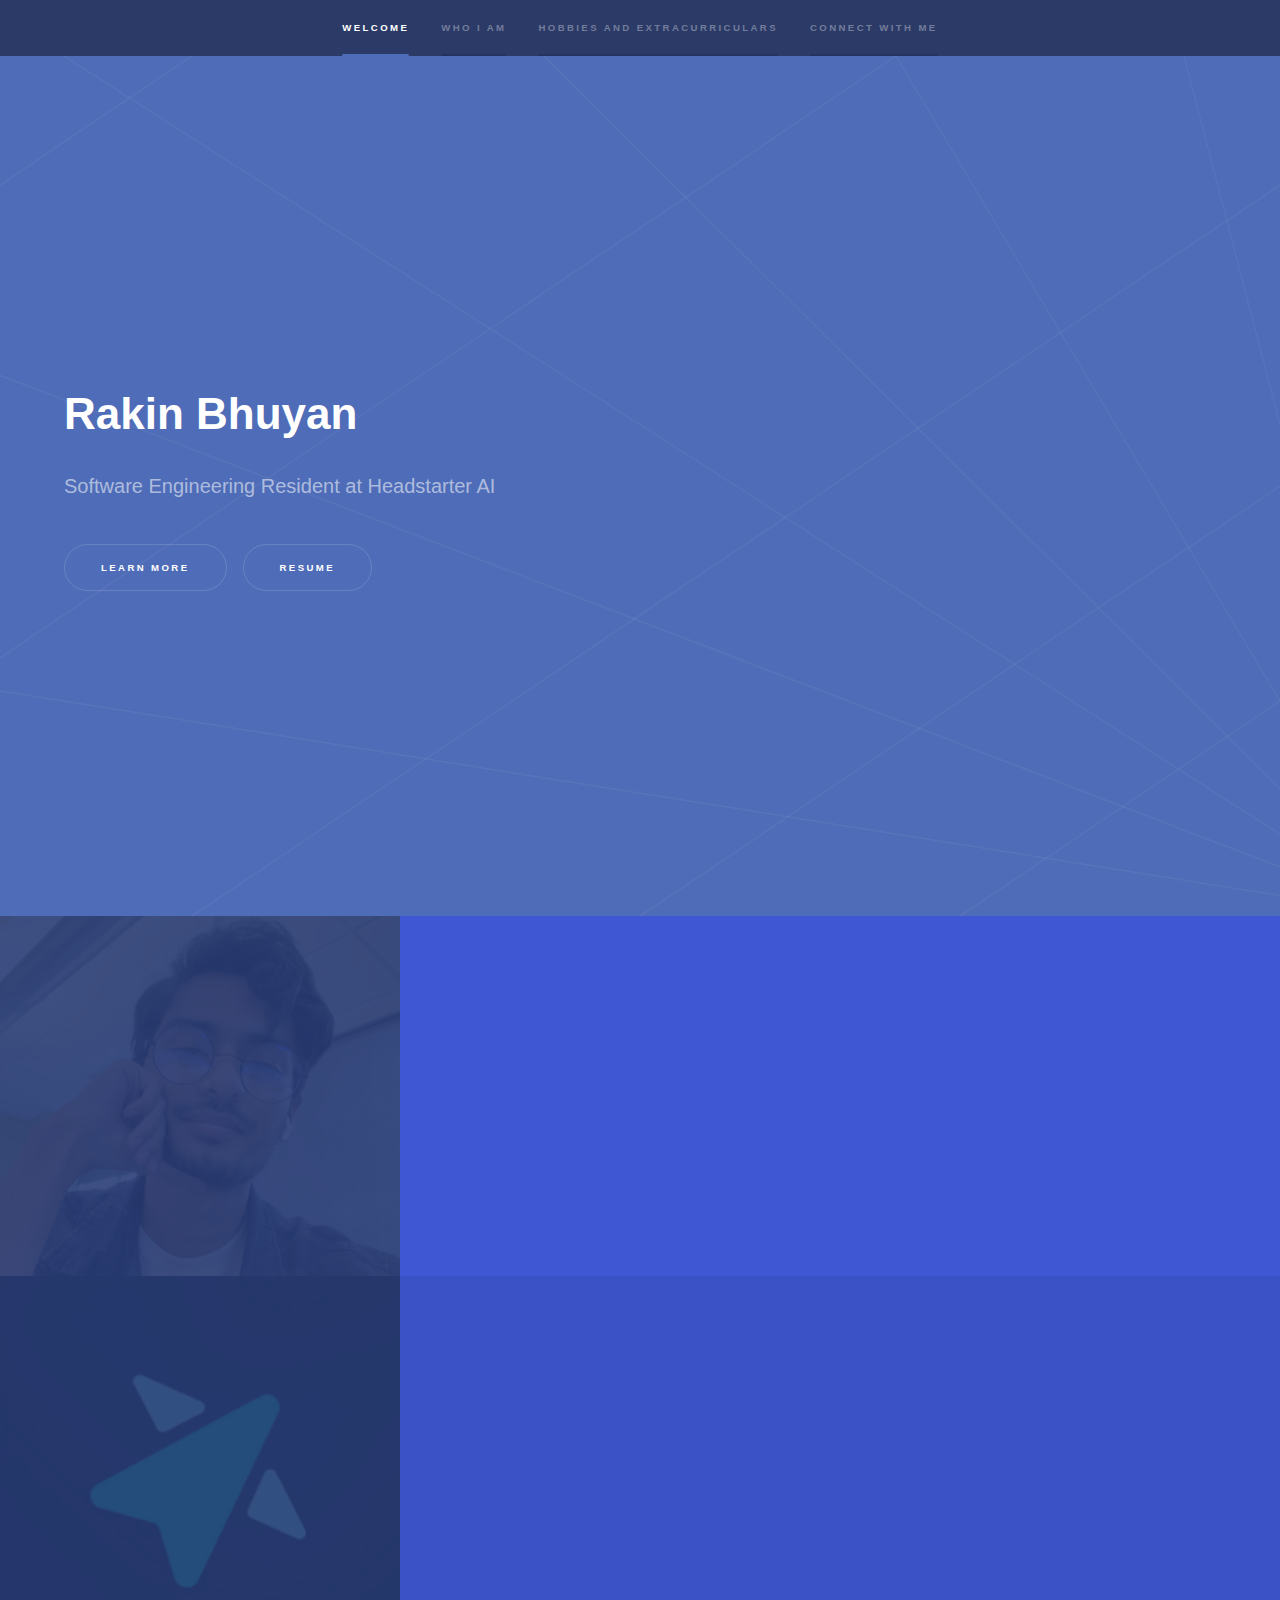
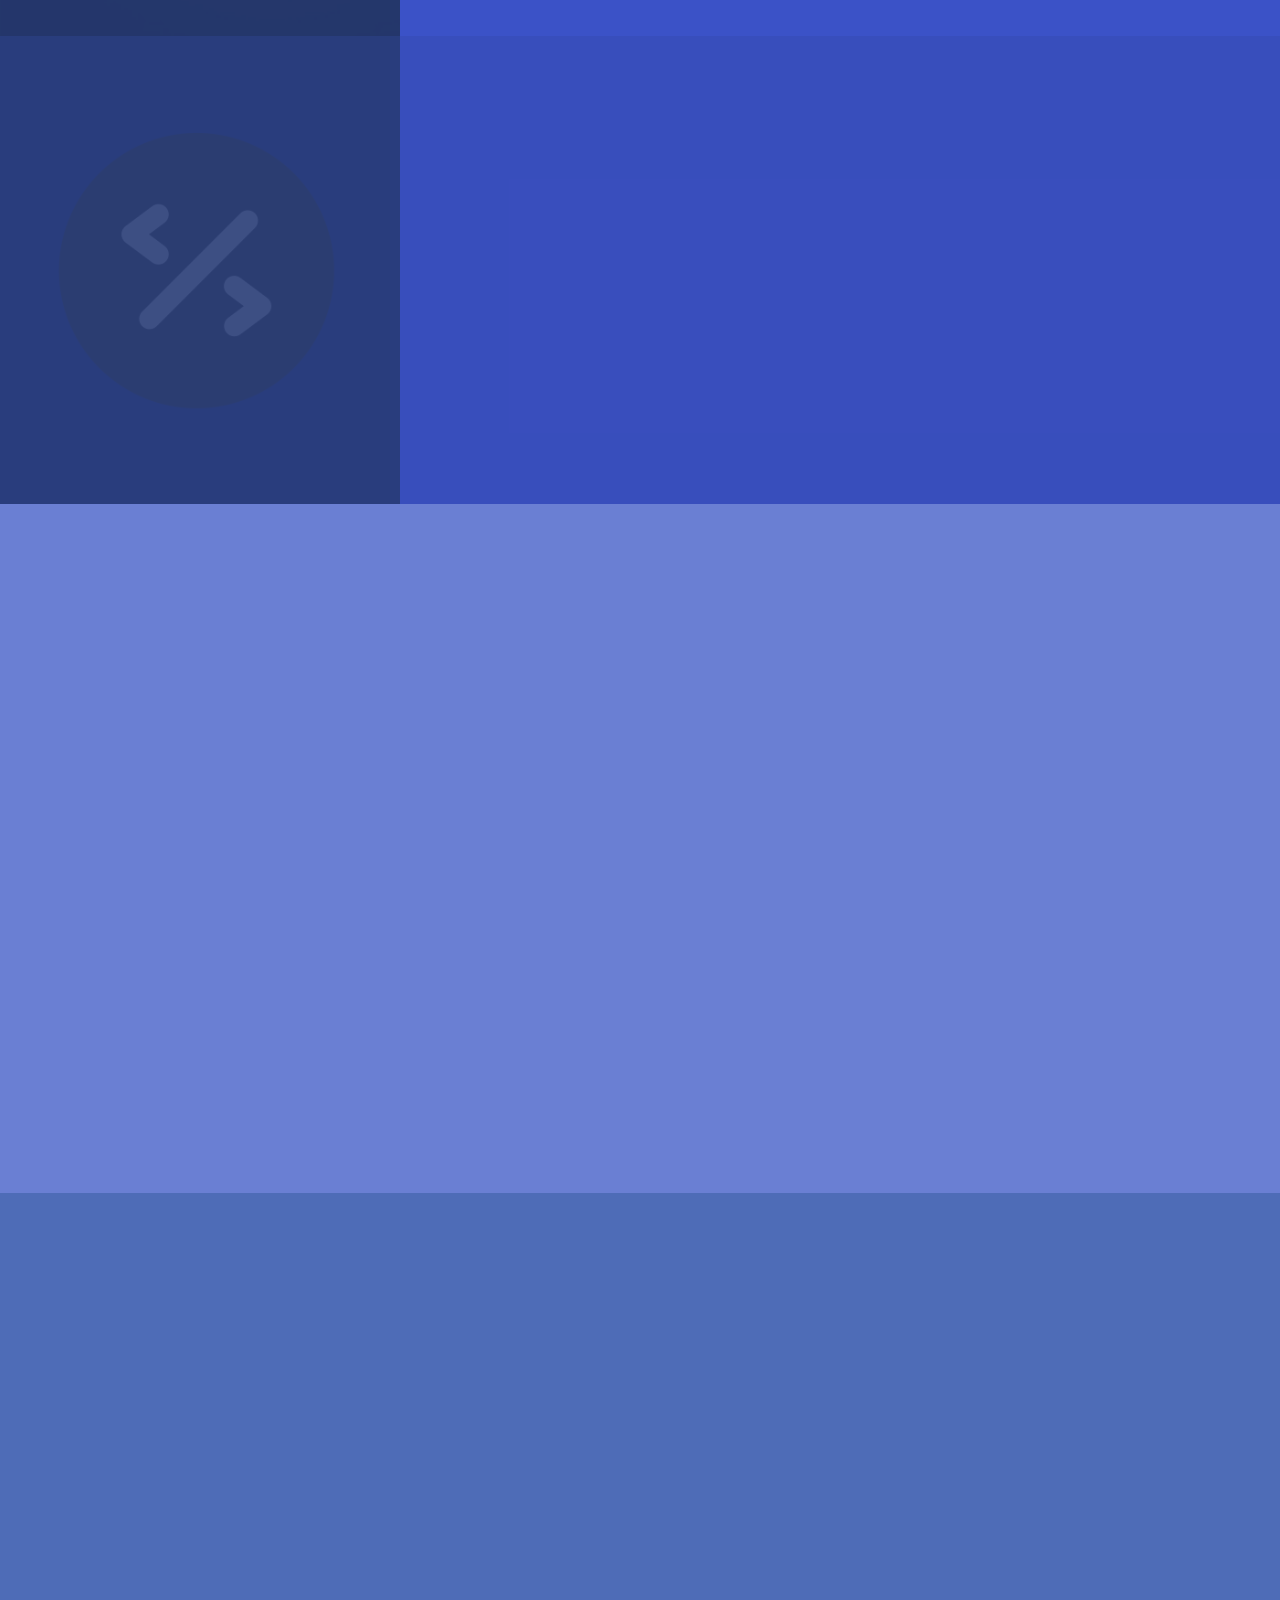
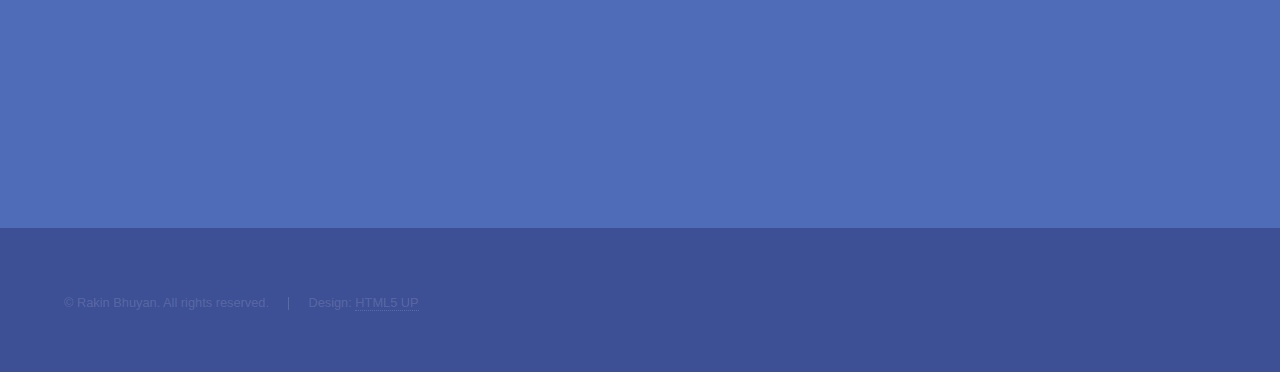
<file: index.html>
<!DOCTYPE HTML>
<html>
	<head>
		<title>Rakin Bhuyan</title>
		<meta charset="utf-8" />
		<meta name="viewport" content="width=device-width, initial-scale=1, user-scalable=no" />
		<link rel="stylesheet" href="assets/css/main.css" />
		<noscript><link rel="stylesheet" href="assets/css/noscript.css" /></noscript>
	</head>
	<body class="is-preload">

		<!-- Sidebar -->
			<section id="sidebar">
				<div class="inner">
					<nav>
						<ul>
							<li><a href="#intro">Welcome</a></li>
							<li><a href="#one">Who I am</a></li>
							<li><a href="#two">Hobbies and Extracurriculars</a></li>
							<li><a href="#three">Connect with me</a></li>
						</ul>
					</nav>
				</div>
			</section>

		<!-- Wrapper -->
			<div id="wrapper">

				<!-- Intro -->
					<section id="intro" class="wrapper style1 fullscreen fade-up">
						<div class="inner">
							<h1>Rakin Bhuyan</h1>
							<p>Software Engineering Resident at Headstarter AI</p>
							<ul class="actions">
								<li><a href="#one" class="button scrolly">Learn more</a></li>
								<li><a href="/assets/resume/Rakin A Bhuyan Resume.pdf" class="button" target="_blank">Resume</a></li>
							</ul>
						</div>
					</section>

				<!-- One -->
					<section id="one" class="wrapper style2 spotlights">
						<section>
							<a href="" class="image"><img src="images/me.jpg" alt="" data-position="center center" /></a>
							<div class="content">
								<div class="inner">
									<h2>Junior at the University of Alabama at Birmingham</h2>
									<p>A proud Blazer at UAB.</p>
									<ul class="actions">
										<li><a href="generic.html" class="button">Learn more</a></li>
									</ul>
								</div>
							</div>
						</section>
						<section>
							<a href="" class="image"><img src="images/headstarter.jpg" alt="" data-position="top center" /></a>
							<div class="content">
								<div class="inner">
									<h2>Software Engineering Resident at Headstarter AI</h2>
									<p>A mentorship where I am able to learn how to build my personal brand and let me build 5 AI based projects. By the end of the program, I will have created up to 14 AI-based full-stack projects that will ultimately aid to my skills and profession.</p>
									<ul class="actions">
										<li><a href="generic.html" class="button">Learn more</a></li>
									</ul>
								</div>
							</div>
						</section>
						<section>
							<a href="" class="image"><img src="images/code_coding_icon_153713.png" alt="" data-position="top center" /></a>
							<div class="content">
								<div class="inner">
									<h2>Tools and Skills</h2>
									<p>Languages: Python, Java, Javascript, R, HTML, CSS, C, C++</p>
									<p>Dev Tools: Github, Git, VSCode, BlueJ, Eclipse, Replit, Figma, Godaddy, Cloudflare, Firebase, Vite, Postman, Material UI, Firestore, Unix, Linux</p>
									<p>API's/Libraries: React.js, Next.js, NodeJS, Tensorflow, Pandas, Pytorch, Pygames, OpenAI, Pinecone</p>
									<ul class="actions">
										<li><a href="generic.html" class="button">Learn more</a></li>
									</ul>
								</div>
							</div>
						</section>
					</section>

				<!-- Two -->
					<section id="two" class="wrapper style3 fade-up">
						<div class="inner">
							<h2>Hobbies and Extracurriculars</h2>
							<div class="features">
								<section>
									<span class="icon solid major fa-code"></span>
									<h3>Association for Computer Machinery (ACM)</h3>
									<p>Joining this organization not only increased my network of people, but also gave rise to many oppurtunities at my university that I couldn't have gotten if I hadn't joined.</p>
								</section>
								<section>
									<span class="icon solid major fa-plane"></span>
									<h3>Around the World</h3>
									<p>I've been around the world. From California, to Kuwait in the Middle East. Travelling around the world is a wonderful experience. I was able to create so many cherrished memories</p>
								</section>
								<section>
									<span class="icon solid major fa-book"></span>
									<h3>Muslim Student Association (MSA)</h3>
									<p>Ever since I joined my university, I joined this club. It gave me a sense of security knowing that there is a community for my people. I was able to easily connect with my fellow muslims.</p>
								</section>
								<section>
									<span class="icon solid major fa-desktop"></span>
									<h3>Tech Enthusiast</h3>
									<p>I try to keep up to date to all tech related things. Whether it be the latest news or the newest gadgets I can learn about and get my hands on.</p>
								</section>
								
							</div>
						</div>
					</section>

				<!-- Three -->
					<section id="three" class="wrapper style1 fade-up">
						<div class="inner">
							<h2>Connect With Me!</h2>
							<p>Feel free to connect with me and shoot me a message. I am always welcome to talk to you. Who knows? We might work together someday.</p>
							<div class="split style1">
								<section>
									<form method="post" action="#">
										<div class="fields">
											<div class="field half">
												<label for="name">Name</label>
												<input type="text" name="name" id="name" />
											</div>
											<div class="field half">
												<label for="email">Email</label>
												<input type="text" name="email" id="email" />
											</div>
											<div class="field">
												<label for="message">Message</label>
												<textarea name="message" id="message" rows="5"></textarea>
											</div>
										</div>
										<ul class="actions">
											<li><a href="" id="sendEmailLink" class="button submit">Send Message</a></li>
										</ul>
									</form>
									<script>
										function sendEmail() {
											var name = document.getElementById('name').value;
											var email = document.getElementById('email').value;
											var message = document.getElementById('message').value;
										
											var mailtoLink = 'mailto:rakinabhuyan2004@gmail.com' +
												'?subject=' + encodeURIComponent('Message from ' + name) +
												'&body=' + encodeURIComponent('Name: ' + name + '\n' +
													'Email: ' + email + '\n\n' +
													'Message:\n' + message);
										
											var sendEmailLink = document.getElementById('sendEmailLink');
											sendEmailLink.setAttribute('href', mailtoLink);
											sendEmailLink.click();
										
											return false; // Prevent form submission
										}
										</script>
								</section>
								<section>
									<ul class="contact">
										<li>
											<h3>Email</h3>
											<a href="mailto:rakinabhuyan2004@gmail.com">rakinabhuyan2004@gmail.com</a>
										</li>
										<li>
											<h3>Phone</h3>
											<span>(315) 830-3946</span>
										</li>
										<li>
											<h3>Social</h3>
											<ul class="icons">
												<li><a href="https://github.com/RakinAB" class="icon brands fa-github"><span class="label">GitHub</span></a></li>
												<li><a href="https://www.instagram.com/rakin_ab/" class="icon brands fa-instagram"><span class="label">Instagram</span></a></li>
												<li><a href="https://www.linkedin.com/in/rakin-bhuyan-3a7b65241" class="icon brands fa-linkedin-in"><span class="label">LinkedIn</span></a></li>
											</ul>
										</li>
									</ul>
								</section>
							</div>
						</div>
					</section>

			</div>

		<!-- Footer -->
			<footer id="footer" class="wrapper style1-alt">
				<div class="inner">
					<ul class="menu">
						<li>&copy; Rakin Bhuyan. All rights reserved.</li><li>Design: <a href="http://html5up.net">HTML5 UP</a></li>
					</ul>
				</div>
			</footer>

		<!-- Scripts -->
			<script src="assets/js/jquery.min.js"></script>
			<script src="assets/js/jquery.scrollex.min.js"></script>
			<script src="assets/js/jquery.scrolly.min.js"></script>
			<script src="assets/js/browser.min.js"></script>
			<script src="assets/js/breakpoints.min.js"></script>
			<script src="assets/js/util.js"></script>
			<script src="assets/js/main.js"></script>

	</body>
</html>
</file>
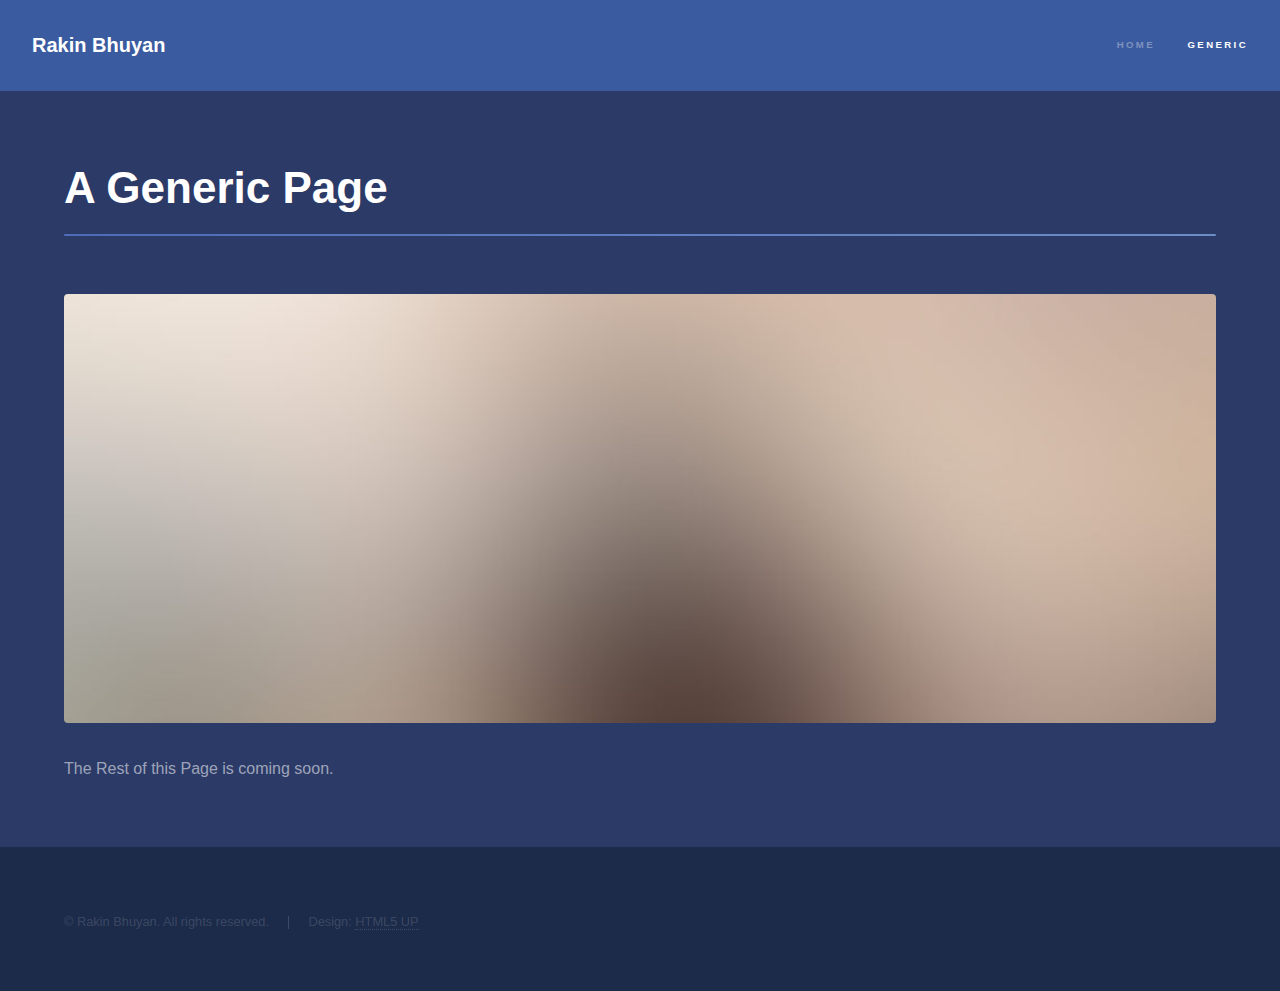
<file: generic.html>
<!DOCTYPE HTML>
<!--
	Hyperspace by HTML5 UP
	html5up.net | @ajlkn
	Free for personal and commercial use under the CCA 3.0 license (html5up.net/license)
-->
<html>
	<head>
		<title>Rakin Bhuyan</title>
		<meta charset="utf-8" />
		<meta name="viewport" content="width=device-width, initial-scale=1, user-scalable=no" />
		<link rel="stylesheet" href="assets/css/main.css" />
		<noscript><link rel="stylesheet" href="assets/css/noscript.css" /></noscript>
	</head>
	<body class="is-preload">

		<!-- Header -->
			<header id="header">
				<a href="index.html" class="title">Rakin Bhuyan</a>
				<nav>
					<ul>
						<li><a href="index.html">Home</a></li>
						<li><a href="generic.html" class="active">Generic</a></li>
					</ul>
				</nav>
			</header>

		<!-- Wrapper -->
			<div id="wrapper">

				<!-- Main -->
					<section id="main" class="wrapper">
						<div class="inner">
							<h1 class="major">A Generic Page</h1>
							<span class="image fit"><img src="images/pic04.jpg" alt="" /></span>
							<p>The Rest of this Page is coming soon.</p>
						</div>
					</section>

			</div>

		<!-- Footer -->
			<footer id="footer" class="wrapper alt">
				<div class="inner">
					<ul class="menu">
						<li>&copy; Rakin Bhuyan. All rights reserved.</li><li>Design: <a href="http://html5up.net">HTML5 UP</a></li>
					</ul>
				</div>
			</footer>

		<!-- Scripts -->
			<script src="assets/js/jquery.min.js"></script>
			<script src="assets/js/jquery.scrollex.min.js"></script>
			<script src="assets/js/jquery.scrolly.min.js"></script>
			<script src="assets/js/browser.min.js"></script>
			<script src="assets/js/breakpoints.min.js"></script>
			<script src="assets/js/util.js"></script>
			<script src="assets/js/main.js"></script>

	</body>
</html>
</file>
<file: assets/css/noscript.css>
/*
	Hyperspace by HTML5 UP
	html5up.net | @ajlkn
	Free for personal and commercial use under the CCA 3.0 license (html5up.net/license)
*/

/* Spotlights */

	.spotlights > section > .image:before {
		opacity: 0 !important;
	}

	.spotlights > section > .content > .inner {
		-moz-transform: none !important;
		-webkit-transform: none !important;
		-ms-transform: none !important;
		transform: none !important;
		opacity: 1 !important;
	}

/* Wrapper */

	.wrapper > .inner {
		opacity: 1 !important;
		-moz-transform: none !important;
		-webkit-transform: none !important;
		-ms-transform: none !important;
		transform: none !important;
	}

/* Sidebar */

	#sidebar > .inner {
		opacity: 1 !important;
	}

	#sidebar nav > ul > li {
		-moz-transform: none !important;
		-webkit-transform: none !important;
		-ms-transform: none !important;
		transform: none !important;
		opacity: 1 !important;
	}
</file>
<file: assets/css/main.css>
@import url(fontawesome-all.min.css);

/*
	Hyperspace by HTML5 UP
	html5up.net | @ajlkn
	Free for personal and commercial use under the CCA 3.0 license (html5up.net/license)
*/

html, body, div, span, applet, object,
iframe, h1, h2, h3, h4, h5, h6, p, blockquote,
pre, a, abbr, acronym, address, big, cite,
code, del, dfn, em, img, ins, kbd, q, s, samp,
small, strike, strong, sub, sup, tt, var, b,
u, i, center, dl, dt, dd, ol, ul, li, fieldset,
form, label, legend, table, caption, tbody,
tfoot, thead, tr, th, td, article, aside,
canvas, details, embed, figure, figcaption,
footer, header, hgroup, menu, nav, output, ruby,
section, summary, time, mark, audio, video {
	margin: 0;
	padding: 0;
	border: 0;
	font-size: 100%;
	font: inherit;
	vertical-align: baseline;}

article, aside, details, figcaption, figure,
footer, header, hgroup, menu, nav, section {
	display: block;}

body {
	line-height: 1;
}

ol, ul {
	list-style: none;
}

blockquote, q {
	quotes: none;
}

	blockquote:before, blockquote:after, q:before, q:after {
		content: '';
		content: none;
	}

table {
	border-collapse: collapse;
	border-spacing: 0;
}

body {
	-webkit-text-size-adjust: none;
}

mark {
	background-color: transparent;
	color: inherit;
}

input::-moz-focus-inner {
	border: 0;
	padding: 0;
}

input, select, textarea {
	-moz-appearance: none;
	-webkit-appearance: none;
	-ms-appearance: none;
	appearance: none;
}

/* Basic */

	@-ms-viewport {
		width: device-width;
	}

	body {
		-ms-overflow-style: scrollbar;
	}

	@media screen and (max-width: 480px) {

		html, body {
			min-width: 320px;
		}

	}

	html {
		box-sizing: border-box;
	}

	*, *:before, *:after {
		box-sizing: inherit;
	}

	body {
		background: #2b3a67;
	}

		body.is-preload *, body.is-preload *:before, body.is-preload *:after {
			-moz-animation: none !important;
			-webkit-animation: none !important;
			-ms-animation: none !important;
			animation: none !important;
			-moz-transition: none !important;
			-webkit-transition: none !important;
			-ms-transition: none !important;
			transition: none !important;
		}

/* Type */

	body, input, select, textarea {
		color: rgba(255, 255, 255, 0.55);
		font-family: Arial, Helvetica, sans-serif;
		font-size: 16.5pt;
		font-weight: normal;
		line-height: 1.75;
	}

		@media screen and (max-width: 1680px) {

			body, input, select, textarea {
				font-size: 13pt;
			}

		}

		@media screen and (max-width: 1280px) {

			body, input, select, textarea {
				font-size: 12pt;
			}

		}

		@media screen and (max-width: 360px) {

			body, input, select, textarea {
				font-size: 11pt;
			}

		}

	a {
		-moz-transition: color 0.2s ease, border-bottom-color 0.2s ease;
		-webkit-transition: color 0.2s ease, border-bottom-color 0.2s ease;
		-ms-transition: color 0.2s ease, border-bottom-color 0.2s ease;
		transition: color 0.2s ease, border-bottom-color 0.2s ease;
		border-bottom: dotted 1px rgba(255, 255, 255, 0.35);
		color: inherit;
		text-decoration: none;
	}

		a:hover {
			border-bottom-color: transparent;
			color: #ffffff;
		}

	strong, b {
		color: #ffffff;
		font-weight: bold;
	}

	em, i {
		font-style: italic;
	}

	p {
		margin: 0 0 2em 0;
	}

	h1, h2, h3, h4, h5, h6 {
		color: #ffffff;
		font-weight: bold;
		line-height: 1.5;
		margin: 0 0 0.5em 0;
	}

		h1 a, h2 a, h3 a, h4 a, h5 a, h6 a {
			color: inherit;
			text-decoration: none;
		}

	h1 {
		font-size: 2.75em;
	}

		h1.major {
			margin: 0 0 1.3em 0;
			position: relative;
			padding-bottom: 0.35em;
		}

			h1.major:after {
				background-image: -moz-linear-gradient(to right, #4e6cb7, #6b8ec7);
background-image: -webkit-linear-gradient(to right, #4e6cb7, #6b8ec7);
background-image: -ms-linear-gradient(to right, #4e6cb7, #6b8ec7);
background-image: linear-gradient(to right, #4e6cb7, #6b8ec7);

				-moz-transition: max-width 0.2s ease;
				-webkit-transition: max-width 0.2s ease;
				-ms-transition: max-width 0.2s ease;
				transition: max-width 0.2s ease;
				border-radius: 0.2em;
				bottom: 0;
				content: '';
				height: 0.05em;
				position: absolute;
				right: 0;
				width: 100%;
			}

	h2 {
		font-size: 1.75em;
	}

	h3 {
		font-size: 1.1em;
	}

	h4 {
		font-size: 1em;
	}

	h5 {
		font-size: 0.8em;
	}

	h6 {
		font-size: 0.6em;
	}

	@media screen and (max-width: 736px) {

		h1 {
			font-size: 2em;
		}

		h2 {
			font-size: 1.25em;
		}

		h3 {
			font-size: 1em;
		}

		h4 {
			font-size: 0.8em;
		}

		h5 {
			font-size: 0.6em;
		}

		h6 {
			font-size: 0.6em;
		}

	}

	sub {
		font-size: 0.8em;
		position: relative;
		top: 0.5em;
	}

	sup {
		font-size: 0.8em;
		position: relative;
		top: -0.5em;
	}

	blockquote {
		border-left: solid 4px rgba(255, 255, 255, 0.15);
		font-style: italic;
		margin: 0 0 2em 0;
		padding: 0.5em 0 0.5em 2em;
	}

	code {
		background: rgba(255, 255, 255, 0.05);
		border-radius: 0.25em;
		border: solid 1px rgba(255, 255, 255, 0.15);
		font-family: "Courier New", monospace;
		font-size: 0.9em;
		margin: 0 0.25em;
		padding: 0.25em 0.65em;
	}

	pre {
		-webkit-overflow-scrolling: touch;
		font-family: "Courier New", monospace;
		font-size: 0.9em;
		margin: 0 0 2em 0;
	}

		pre code {
			display: block;
			line-height: 1.75em;
			padding: 1em 1.5em;
			overflow-x: auto;
		}

	hr {
		border: 0;
		border-bottom: solid 1px rgba(255, 255, 255, 0.15);
		margin: 2em 0;
	}

		hr.major {
			margin: 3em 0;
		}

	.align-left {
		text-align: left;
	}

	.align-center {
		text-align: center;
	}

	.align-right {
		text-align: right;
	}

/* Row */

	.row {
		display: flex;
		flex-wrap: wrap;
		box-sizing: border-box;
		align-items: stretch;
	}

		.row > * {
			box-sizing: border-box;
		}

		.row.gtr-uniform > * > :last-child {
			margin-bottom: 0;
		}

		.row.aln-left {
			justify-content: flex-start;
		}

		.row.aln-center {
			justify-content: center;
		}

		.row.aln-right {
			justify-content: flex-end;
		}

		.row.aln-top {
			align-items: flex-start;
		}

		.row.aln-middle {
			align-items: center;
		}

		.row.aln-bottom {
			align-items: flex-end;
		}

		.row > .imp {
			order: -1;
		}

		.row > .col-1 {
			width: 8.33333%;
		}

		.row > .off-1 {
			margin-left: 8.33333%;
		}

		.row > .col-2 {
			width: 16.66667%;
		}

		.row > .off-2 {
			margin-left: 16.66667%;
		}

		.row > .col-3 {
			width: 25%;
		}

		.row > .off-3 {
			margin-left: 25%;
		}

		.row > .col-4 {
			width: 33.33333%;
		}

		.row > .off-4 {
			margin-left: 33.33333%;
		}

		.row > .col-5 {
			width: 41.66667%;
		}

		.row > .off-5 {
			margin-left: 41.66667%;
		}

		.row > .col-6 {
			width: 50%;
		}

		.row > .off-6 {
			margin-left: 50%;
		}

		.row > .col-7 {
			width: 58.33333%;
		}

		.row > .off-7 {
			margin-left: 58.33333%;
		}

		.row > .col-8 {
			width: 66.66667%;
		}

		.row > .off-8 {
			margin-left: 66.66667%;
		}

		.row > .col-9 {
			width: 75%;
		}

		.row > .off-9 {
			margin-left: 75%;
		}

		.row > .col-10 {
			width: 83.33333%;
		}

		.row > .off-10 {
			margin-left: 83.33333%;
		}

		.row > .col-11 {
			width: 91.66667%;
		}

		.row > .off-11 {
			margin-left: 91.66667%;
		}

		.row > .col-12 {
			width: 100%;
		}

		.row > .off-12 {
			margin-left: 100%;
		}

		.row.gtr-0 {
			margin-top: 0;
			margin-left: 0em;
		}

			.row.gtr-0 > * {
				padding: 0 0 0 0em;
			}

			.row.gtr-0.gtr-uniform {
				margin-top: 0em;
			}

				.row.gtr-0.gtr-uniform > * {
					padding-top: 0em;
				}

		.row.gtr-25 {
			margin-top: 0;
			margin-left: -0.375em;
		}

			.row.gtr-25 > * {
				padding: 0 0 0 0.375em;
			}

			.row.gtr-25.gtr-uniform {
				margin-top: -0.375em;
			}

				.row.gtr-25.gtr-uniform > * {
					padding-top: 0.375em;
				}

		.row.gtr-50 {
			margin-top: 0;
			margin-left: -0.75em;
		}

			.row.gtr-50 > * {
				padding: 0 0 0 0.75em;
			}

			.row.gtr-50.gtr-uniform {
				margin-top: -0.75em;
			}

				.row.gtr-50.gtr-uniform > * {
					padding-top: 0.75em;
				}

		.row {
			margin-top: 0;
			margin-left: -1.5em;
		}

			.row > * {
				padding: 0 0 0 1.5em;
			}

			.row.gtr-uniform {
				margin-top: -1.5em;
			}

				.row.gtr-uniform > * {
					padding-top: 1.5em;
				}

		.row.gtr-150 {
			margin-top: 0;
			margin-left: -2.25em;
		}

			.row.gtr-150 > * {
				padding: 0 0 0 2.25em;
			}

			.row.gtr-150.gtr-uniform {
				margin-top: -2.25em;
			}

				.row.gtr-150.gtr-uniform > * {
					padding-top: 2.25em;
				}

		.row.gtr-200 {
			margin-top: 0;
			margin-left: -3em;
		}

			.row.gtr-200 > * {
				padding: 0 0 0 3em;
			}

			.row.gtr-200.gtr-uniform {
				margin-top: -3em;
			}

				.row.gtr-200.gtr-uniform > * {
					padding-top: 3em;
				}

		@media screen and (max-width: 1680px) {

			.row {
				display: flex;
				flex-wrap: wrap;
				box-sizing: border-box;
				align-items: stretch;
			}

				.row > * {
					box-sizing: border-box;
				}

				.row.gtr-uniform > * > :last-child {
					margin-bottom: 0;
				}

				.row.aln-left {
					justify-content: flex-start;
				}

				.row.aln-center {
					justify-content: center;
				}

				.row.aln-right {
					justify-content: flex-end;
				}

				.row.aln-top {
					align-items: flex-start;
				}

				.row.aln-middle {
					align-items: center;
				}

				.row.aln-bottom {
					align-items: flex-end;
				}

				.row > .imp-xlarge {
					order: -1;
				}

				.row > .col-1-xlarge {
					width: 8.33333%;
				}

				.row > .off-1-xlarge {
					margin-left: 8.33333%;
				}

				.row > .col-2-xlarge {
					width: 16.66667%;
				}

				.row > .off-2-xlarge {
					margin-left: 16.66667%;
				}

				.row > .col-3-xlarge {
					width: 25%;
				}

				.row > .off-3-xlarge {
					margin-left: 25%;
				}

				.row > .col-4-xlarge {
					width: 33.33333%;
				}

				.row > .off-4-xlarge {
					margin-left: 33.33333%;
				}

				.row > .col-5-xlarge {
					width: 41.66667%;
				}

				.row > .off-5-xlarge {
					margin-left: 41.66667%;
				}

				.row > .col-6-xlarge {
					width: 50%;
				}

				.row > .off-6-xlarge {
					margin-left: 50%;
				}

				.row > .col-7-xlarge {
					width: 58.33333%;
				}

				.row > .off-7-xlarge {
					margin-left: 58.33333%;
				}

				.row > .col-8-xlarge {
					width: 66.66667%;
				}

				.row > .off-8-xlarge {
					margin-left: 66.66667%;
				}

				.row > .col-9-xlarge {
					width: 75%;
				}

				.row > .off-9-xlarge {
					margin-left: 75%;
				}

				.row > .col-10-xlarge {
					width: 83.33333%;
				}

				.row > .off-10-xlarge {
					margin-left: 83.33333%;
				}

				.row > .col-11-xlarge {
					width: 91.66667%;
				}

				.row > .off-11-xlarge {
					margin-left: 91.66667%;
				}

				.row > .col-12-xlarge {
					width: 100%;
				}

				.row > .off-12-xlarge {
					margin-left: 100%;
				}

				.row.gtr-0 {
					margin-top: 0;
					margin-left: 0em;
				}

					.row.gtr-0 > * {
						padding: 0 0 0 0em;
					}

					.row.gtr-0.gtr-uniform {
						margin-top: 0em;
					}

						.row.gtr-0.gtr-uniform > * {
							padding-top: 0em;
						}

				.row.gtr-25 {
					margin-top: 0;
					margin-left: -0.375em;
				}

					.row.gtr-25 > * {
						padding: 0 0 0 0.375em;
					}

					.row.gtr-25.gtr-uniform {
						margin-top: -0.375em;
					}

						.row.gtr-25.gtr-uniform > * {
							padding-top: 0.375em;
						}

				.row.gtr-50 {
					margin-top: 0;
					margin-left: -0.75em;
				}

					.row.gtr-50 > * {
						padding: 0 0 0 0.75em;
					}

					.row.gtr-50.gtr-uniform {
						margin-top: -0.75em;
					}

						.row.gtr-50.gtr-uniform > * {
							padding-top: 0.75em;
						}

				.row {
					margin-top: 0;
					margin-left: -1.5em;
				}

					.row > * {
						padding: 0 0 0 1.5em;
					}

					.row.gtr-uniform {
						margin-top: -1.5em;
					}

						.row.gtr-uniform > * {
							padding-top: 1.5em;
						}

				.row.gtr-150 {
					margin-top: 0;
					margin-left: -2.25em;
				}

					.row.gtr-150 > * {
						padding: 0 0 0 2.25em;
					}

					.row.gtr-150.gtr-uniform {
						margin-top: -2.25em;
					}

						.row.gtr-150.gtr-uniform > * {
							padding-top: 2.25em;
						}

				.row.gtr-200 {
					margin-top: 0;
					margin-left: -3em;
				}

					.row.gtr-200 > * {
						padding: 0 0 0 3em;
					}

					.row.gtr-200.gtr-uniform {
						margin-top: -3em;
					}

						.row.gtr-200.gtr-uniform > * {
							padding-top: 3em;
						}

		}

		@media screen and (max-width: 1280px) {

			.row {
				display: flex;
				flex-wrap: wrap;
				box-sizing: border-box;
				align-items: stretch;
			}

				.row > * {
					box-sizing: border-box;
				}

				.row.gtr-uniform > * > :last-child {
					margin-bottom: 0;
				}

				.row.aln-left {
					justify-content: flex-start;
				}

				.row.aln-center {
					justify-content: center;
				}

				.row.aln-right {
					justify-content: flex-end;
				}

				.row.aln-top {
					align-items: flex-start;
				}

				.row.aln-middle {
					align-items: center;
				}

				.row.aln-bottom {
					align-items: flex-end;
				}

				.row > .imp-large {
					order: -1;
				}

				.row > .col-1-large {
					width: 8.33333%;
				}

				.row > .off-1-large {
					margin-left: 8.33333%;
				}

				.row > .col-2-large {
					width: 16.66667%;
				}

				.row > .off-2-large {
					margin-left: 16.66667%;
				}

				.row > .col-3-large {
					width: 25%;
				}

				.row > .off-3-large {
					margin-left: 25%;
				}

				.row > .col-4-large {
					width: 33.33333%;
				}

				.row > .off-4-large {
					margin-left: 33.33333%;
				}

				.row > .col-5-large {
					width: 41.66667%;
				}

				.row > .off-5-large {
					margin-left: 41.66667%;
				}

				.row > .col-6-large {
					width: 50%;
				}

				.row > .off-6-large {
					margin-left: 50%;
				}

				.row > .col-7-large {
					width: 58.33333%;
				}

				.row > .off-7-large {
					margin-left: 58.33333%;
				}

				.row > .col-8-large {
					width: 66.66667%;
				}

				.row > .off-8-large {
					margin-left: 66.66667%;
				}

				.row > .col-9-large {
					width: 75%;
				}

				.row > .off-9-large {
					margin-left: 75%;
				}

				.row > .col-10-large {
					width: 83.33333%;
				}

				.row > .off-10-large {
					margin-left: 83.33333%;
				}

				.row > .col-11-large {
					width: 91.66667%;
				}

				.row > .off-11-large {
					margin-left: 91.66667%;
				}

				.row > .col-12-large {
					width: 100%;
				}

				.row > .off-12-large {
					margin-left: 100%;
				}

				.row.gtr-0 {
					margin-top: 0;
					margin-left: 0em;
				}

					.row.gtr-0 > * {
						padding: 0 0 0 0em;
					}

					.row.gtr-0.gtr-uniform {
						margin-top: 0em;
					}

						.row.gtr-0.gtr-uniform > * {
							padding-top: 0em;
						}

				.row.gtr-25 {
					margin-top: 0;
					margin-left: -0.375em;
				}

					.row.gtr-25 > * {
						padding: 0 0 0 0.375em;
					}

					.row.gtr-25.gtr-uniform {
						margin-top: -0.375em;
					}

						.row.gtr-25.gtr-uniform > * {
							padding-top: 0.375em;
						}

				.row.gtr-50 {
					margin-top: 0;
					margin-left: -0.75em;
				}

					.row.gtr-50 > * {
						padding: 0 0 0 0.75em;
					}

					.row.gtr-50.gtr-uniform {
						margin-top: -0.75em;
					}

						.row.gtr-50.gtr-uniform > * {
							padding-top: 0.75em;
						}

				.row {
					margin-top: 0;
					margin-left: -1.5em;
				}

					.row > * {
						padding: 0 0 0 1.5em;
					}

					.row.gtr-uniform {
						margin-top: -1.5em;
					}

						.row.gtr-uniform > * {
							padding-top: 1.5em;
						}

				.row.gtr-150 {
					margin-top: 0;
					margin-left: -2.25em;
				}

					.row.gtr-150 > * {
						padding: 0 0 0 2.25em;
					}

					.row.gtr-150.gtr-uniform {
						margin-top: -2.25em;
					}

						.row.gtr-150.gtr-uniform > * {
							padding-top: 2.25em;
						}

				.row.gtr-200 {
					margin-top: 0;
					margin-left: -3em;
				}

					.row.gtr-200 > * {
						padding: 0 0 0 3em;
					}

					.row.gtr-200.gtr-uniform {
						margin-top: -3em;
					}

						.row.gtr-200.gtr-uniform > * {
							padding-top: 3em;
						}

		}

		@media screen and (max-width: 980px) {

			.row {
				display: flex;
				flex-wrap: wrap;
				box-sizing: border-box;
				align-items: stretch;
			}

				.row > * {
					box-sizing: border-box;
				}

				.row.gtr-uniform > * > :last-child {
					margin-bottom: 0;
				}

				.row.aln-left {
					justify-content: flex-start;
				}

				.row.aln-center {
					justify-content: center;
				}

				.row.aln-right {
					justify-content: flex-end;
				}

				.row.aln-top {
					align-items: flex-start;
				}

				.row.aln-middle {
					align-items: center;
				}

				.row.aln-bottom {
					align-items: flex-end;
				}

				.row > .imp-medium {
					order: -1;
				}

				.row > .col-1-medium {
					width: 8.33333%;
				}

				.row > .off-1-medium {
					margin-left: 8.33333%;
				}

				.row > .col-2-medium {
					width: 16.66667%;
				}

				.row > .off-2-medium {
					margin-left: 16.66667%;
				}

				.row > .col-3-medium {
					width: 25%;
				}

				.row > .off-3-medium {
					margin-left: 25%;
				}

				.row > .col-4-medium {
					width: 33.33333%;
				}

				.row > .off-4-medium {
					margin-left: 33.33333%;
				}

				.row > .col-5-medium {
					width: 41.66667%;
				}

				.row > .off-5-medium {
					margin-left: 41.66667%;
				}

				.row > .col-6-medium {
					width: 50%;
				}

				.row > .off-6-medium {
					margin-left: 50%;
				}

				.row > .col-7-medium {
					width: 58.33333%;
				}

				.row > .off-7-medium {
					margin-left: 58.33333%;
				}

				.row > .col-8-medium {
					width: 66.66667%;
				}

				.row > .off-8-medium {
					margin-left: 66.66667%;
				}

				.row > .col-9-medium {
					width: 75%;
				}

				.row > .off-9-medium {
					margin-left: 75%;
				}

				.row > .col-10-medium {
					width: 83.33333%;
				}

				.row > .off-10-medium {
					margin-left: 83.33333%;
				}

				.row > .col-11-medium {
					width: 91.66667%;
				}

				.row > .off-11-medium {
					margin-left: 91.66667%;
				}

				.row > .col-12-medium {
					width: 100%;
				}

				.row > .off-12-medium {
					margin-left: 100%;
				}

				.row.gtr-0 {
					margin-top: 0;
					margin-left: 0em;
				}

					.row.gtr-0 > * {
						padding: 0 0 0 0em;
					}

					.row.gtr-0.gtr-uniform {
						margin-top: 0em;
					}

						.row.gtr-0.gtr-uniform > * {
							padding-top: 0em;
						}

				.row.gtr-25 {
					margin-top: 0;
					margin-left: -0.375em;
				}

					.row.gtr-25 > * {
						padding: 0 0 0 0.375em;
					}

					.row.gtr-25.gtr-uniform {
						margin-top: -0.375em;
					}

						.row.gtr-25.gtr-uniform > * {
							padding-top: 0.375em;
						}

				.row.gtr-50 {
					margin-top: 0;
					margin-left: -0.75em;
				}

					.row.gtr-50 > * {
						padding: 0 0 0 0.75em;
					}

					.row.gtr-50.gtr-uniform {
						margin-top: -0.75em;
					}

						.row.gtr-50.gtr-uniform > * {
							padding-top: 0.75em;
						}

				.row {
					margin-top: 0;
					margin-left: -1.5em;
				}

					.row > * {
						padding: 0 0 0 1.5em;
					}

					.row.gtr-uniform {
						margin-top: -1.5em;
					}

						.row.gtr-uniform > * {
							padding-top: 1.5em;
						}

				.row.gtr-150 {
					margin-top: 0;
					margin-left: -2.25em;
				}

					.row.gtr-150 > * {
						padding: 0 0 0 2.25em;
					}

					.row.gtr-150.gtr-uniform {
						margin-top: -2.25em;
					}

						.row.gtr-150.gtr-uniform > * {
							padding-top: 2.25em;
						}

				.row.gtr-200 {
					margin-top: 0;
					margin-left: -3em;
				}

					.row.gtr-200 > * {
						padding: 0 0 0 3em;
					}

					.row.gtr-200.gtr-uniform {
						margin-top: -3em;
					}

						.row.gtr-200.gtr-uniform > * {
							padding-top: 3em;
						}

		}

		@media screen and (max-width: 736px) {

			.row {
				display: flex;
				flex-wrap: wrap;
				box-sizing: border-box;
				align-items: stretch;
			}

				.row > * {
					box-sizing: border-box;
				}

				.row.gtr-uniform > * > :last-child {
					margin-bottom: 0;
				}

				.row.aln-left {
					justify-content: flex-start;
				}

				.row.aln-center {
					justify-content: center;
				}

				.row.aln-right {
					justify-content: flex-end;
				}

				.row.aln-top {
					align-items: flex-start;
				}

				.row.aln-middle {
					align-items: center;
				}

				.row.aln-bottom {
					align-items: flex-end;
				}

				.row > .imp-small {
					order: -1;
				}

				.row > .col-1-small {
					width: 8.33333%;
				}

				.row > .off-1-small {
					margin-left: 8.33333%;
				}

				.row > .col-2-small {
					width: 16.66667%;
				}

				.row > .off-2-small {
					margin-left: 16.66667%;
				}

				.row > .col-3-small {
					width: 25%;
				}

				.row > .off-3-small {
					margin-left: 25%;
				}

				.row > .col-4-small {
					width: 33.33333%;
				}

				.row > .off-4-small {
					margin-left: 33.33333%;
				}

				.row > .col-5-small {
					width: 41.66667%;
				}

				.row > .off-5-small {
					margin-left: 41.66667%;
				}

				.row > .col-6-small {
					width: 50%;
				}

				.row > .off-6-small {
					margin-left: 50%;
				}

				.row > .col-7-small {
					width: 58.33333%;
				}

				.row > .off-7-small {
					margin-left: 58.33333%;
				}

				.row > .col-8-small {
					width: 66.66667%;
				}

				.row > .off-8-small {
					margin-left: 66.66667%;
				}

				.row > .col-9-small {
					width: 75%;
				}

				.row > .off-9-small {
					margin-left: 75%;
				}

				.row > .col-10-small {
					width: 83.33333%;
				}

				.row > .off-10-small {
					margin-left: 83.33333%;
				}

				.row > .col-11-small {
					width: 91.66667%;
				}

				.row > .off-11-small {
					margin-left: 91.66667%;
				}

				.row > .col-12-small {
					width: 100%;
				}

				.row > .off-12-small {
					margin-left: 100%;
				}

				.row.gtr-0 {
					margin-top: 0;
					margin-left: 0em;
				}

					.row.gtr-0 > * {
						padding: 0 0 0 0em;
					}

					.row.gtr-0.gtr-uniform {
						margin-top: 0em;
					}

						.row.gtr-0.gtr-uniform > * {
							padding-top: 0em;
						}

				.row.gtr-25 {
					margin-top: 0;
					margin-left: -0.375em;
				}

					.row.gtr-25 > * {
						padding: 0 0 0 0.375em;
					}

					.row.gtr-25.gtr-uniform {
						margin-top: -0.375em;
					}

						.row.gtr-25.gtr-uniform > * {
							padding-top: 0.375em;
						}

				.row.gtr-50 {
					margin-top: 0;
					margin-left: -0.75em;
				}

					.row.gtr-50 > * {
						padding: 0 0 0 0.75em;
					}

					.row.gtr-50.gtr-uniform {
						margin-top: -0.75em;
					}

						.row.gtr-50.gtr-uniform > * {
							padding-top: 0.75em;
						}

				.row {
					margin-top: 0;
					margin-left: -1.5em;
				}

					.row > * {
						padding: 0 0 0 1.5em;
					}

					.row.gtr-uniform {
						margin-top: -1.5em;
					}

						.row.gtr-uniform > * {
							padding-top: 1.5em;
						}

				.row.gtr-150 {
					margin-top: 0;
					margin-left: -2.25em;
				}

					.row.gtr-150 > * {
						padding: 0 0 0 2.25em;
					}

					.row.gtr-150.gtr-uniform {
						margin-top: -2.25em;
					}

						.row.gtr-150.gtr-uniform > * {
							padding-top: 2.25em;
						}

				.row.gtr-200 {
					margin-top: 0;
					margin-left: -3em;
				}

					.row.gtr-200 > * {
						padding: 0 0 0 3em;
					}

					.row.gtr-200.gtr-uniform {
						margin-top: -3em;
					}

						.row.gtr-200.gtr-uniform > * {
							padding-top: 3em;
						}

		}

		@media screen and (max-width: 480px) {

			.row {
				display: flex;
				flex-wrap: wrap;
				box-sizing: border-box;
				align-items: stretch;
			}

				.row > * {
					box-sizing: border-box;
				}

				.row.gtr-uniform > * > :last-child {
					margin-bottom: 0;
				}

				.row.aln-left {
					justify-content: flex-start;
				}

				.row.aln-center {
					justify-content: center;
				}

				.row.aln-right {
					justify-content: flex-end;
				}

				.row.aln-top {
					align-items: flex-start;
				}

				.row.aln-middle {
					align-items: center;
				}

				.row.aln-bottom {
					align-items: flex-end;
				}

				.row > .imp-xsmall {
					order: -1;
				}

				.row > .col-1-xsmall {
					width: 8.33333%;
				}

				.row > .off-1-xsmall {
					margin-left: 8.33333%;
				}

				.row > .col-2-xsmall {
					width: 16.66667%;
				}

				.row > .off-2-xsmall {
					margin-left: 16.66667%;
				}

				.row > .col-3-xsmall {
					width: 25%;
				}

				.row > .off-3-xsmall {
					margin-left: 25%;
				}

				.row > .col-4-xsmall {
					width: 33.33333%;
				}

				.row > .off-4-xsmall {
					margin-left: 33.33333%;
				}

				.row > .col-5-xsmall {
					width: 41.66667%;
				}

				.row > .off-5-xsmall {
					margin-left: 41.66667%;
				}

				.row > .col-6-xsmall {
					width: 50%;
				}

				.row > .off-6-xsmall {
					margin-left: 50%;
				}

				.row > .col-7-xsmall {
					width: 58.33333%;
				}

				.row > .off-7-xsmall {
					margin-left: 58.33333%;
				}

				.row > .col-8-xsmall {
					width: 66.66667%;
				}

				.row > .off-8-xsmall {
					margin-left: 66.66667%;
				}

				.row > .col-9-xsmall {
					width: 75%;
				}

				.row > .off-9-xsmall {
					margin-left: 75%;
				}

				.row > .col-10-xsmall {
					width: 83.33333%;
				}

				.row > .off-10-xsmall {
					margin-left: 83.33333%;
				}

				.row > .col-11-xsmall {
					width: 91.66667%;
				}

				.row > .off-11-xsmall {
					margin-left: 91.66667%;
				}

				.row > .col-12-xsmall {
					width: 100%;
				}

				.row > .off-12-xsmall {
					margin-left: 100%;
				}

				.row.gtr-0 {
					margin-top: 0;
					margin-left: 0em;
				}

					.row.gtr-0 > * {
						padding: 0 0 0 0em;
					}

					.row.gtr-0.gtr-uniform {
						margin-top: 0em;
					}

						.row.gtr-0.gtr-uniform > * {
							padding-top: 0em;
						}

				.row.gtr-25 {
					margin-top: 0;
					margin-left: -0.375em;
				}

					.row.gtr-25 > * {
						padding: 0 0 0 0.375em;
					}

					.row.gtr-25.gtr-uniform {
						margin-top: -0.375em;
					}

						.row.gtr-25.gtr-uniform > * {
							padding-top: 0.375em;
						}

				.row.gtr-50 {
					margin-top: 0;
					margin-left: -0.75em;
				}

					.row.gtr-50 > * {
						padding: 0 0 0 0.75em;
					}

					.row.gtr-50.gtr-uniform {
						margin-top: -0.75em;
					}

						.row.gtr-50.gtr-uniform > * {
							padding-top: 0.75em;
						}

				.row {
					margin-top: 0;
					margin-left: -1.5em;
				}

					.row > * {
						padding: 0 0 0 1.5em;
					}

					.row.gtr-uniform {
						margin-top: -1.5em;
					}

						.row.gtr-uniform > * {
							padding-top: 1.5em;
						}

				.row.gtr-150 {
					margin-top: 0;
					margin-left: -2.25em;
				}

					.row.gtr-150 > * {
						padding: 0 0 0 2.25em;
					}

					.row.gtr-150.gtr-uniform {
						margin-top: -2.25em;
					}

						.row.gtr-150.gtr-uniform > * {
							padding-top: 2.25em;
						}

				.row.gtr-200 {
					margin-top: 0;
					margin-left: -3em;
				}

					.row.gtr-200 > * {
						padding: 0 0 0 3em;
					}

					.row.gtr-200.gtr-uniform {
						margin-top: -3em;
					}

						.row.gtr-200.gtr-uniform > * {
							padding-top: 3em;
						}

		}

/* Box */

	.box {
		border-radius: 0.25em;
		border: solid 1px rgba(255, 255, 255, 0.15);
		margin-bottom: 2em;
		padding: 1.5em;
	}

		.box > :last-child,
		.box > :last-child > :last-child,
		.box > :last-child > :last-child > :last-child {
			margin-bottom: 0;
		}

		.box.alt {
			border: 0;
			border-radius: 0;
			padding: 0;
		}

/* Button */

	input[type="submit"],
	input[type="reset"],
	input[type="button"],
	button,
	.button {
		-moz-appearance: none;
		-webkit-appearance: none;
		-ms-appearance: none;
		appearance: none;
		-moz-transition: border-color 0.2s ease;
		-webkit-transition: border-color 0.2s ease;
		-ms-transition: border-color 0.2s ease;
		transition: border-color 0.2s ease;
		background-color: transparent;
		border: solid 1px !important;
		border-color: rgba(255, 255, 255, 0.15) !important;
		border-radius: 3em;
		color: #ffffff !important;
		cursor: pointer;
		display: inline-block;
		font-size: 0.6em;
		font-weight: bold;
		height: calc(4.75em + 2px);
		letter-spacing: 0.25em;
		line-height: 4.75em;
		outline: 0;
		padding: 0 3.75em;
		position: relative;
		text-align: center;
		text-decoration: none;
		text-transform: uppercase;
		white-space: nowrap;
	}

		input[type="submit"]:after,
		input[type="reset"]:after,
		input[type="button"]:after,
		button:after,
		.button:after {
			-moz-transform: scale(0.25);
			-webkit-transform: scale(0.25);
			-ms-transform: scale(0.25);
			transform: scale(0.25);
			pointer-events: none;
			-moz-transition: opacity 0.2s ease, -moz-transform 0.2s ease;
			-webkit-transition: opacity 0.2s ease, -webkit-transform 0.2s ease;
			-ms-transition: opacity 0.2s ease, -ms-transform 0.2s ease;
			transition: opacity 0.2s ease, transform 0.2s ease;
			background: #ffffff;
			border-radius: 3em;
			content: '';
			height: 100%;
			left: 0;
			opacity: 0;
			position: absolute;
			top: 0;
			width: 100%;
		}

		input[type="submit"].icon:before,
		input[type="reset"].icon:before,
		input[type="button"].icon:before,
		button.icon:before,
		.button.icon:before {
			margin-right: 0.75em;
		}

		input[type="submit"].fit,
		input[type="reset"].fit,
		input[type="button"].fit,
		button.fit,
		.button.fit {
			width: 100%;
		}

		input[type="submit"].small,
		input[type="reset"].small,
		input[type="button"].small,
		button.small,
		.button.small {
			font-size: 0.4em;
		}

		input[type="submit"].large,
		input[type="reset"].large,
		input[type="button"].large,
		button.large,
		.button.large {
			font-size: 0.8em;
		}

		input[type="submit"].primary,
		input[type="reset"].primary,
		input[type="button"].primary,
		button.primary,
		.button.primary {
			background-color: #ffffff;
			color: #2b3a67 !important;
		}

			input[type="submit"].primary:after,
			input[type="reset"].primary:after,
			input[type="button"].primary:after,
			button.primary:after,
			.button.primary:after {
				display: none;
			}

		input[type="submit"].disabled, input[type="submit"]:disabled,
		input[type="reset"].disabled,
		input[type="reset"]:disabled,
		input[type="button"].disabled,
		input[type="button"]:disabled,
		button.disabled,
		button:disabled,
		.button.disabled,
		.button:disabled {
			cursor: default;
			opacity: 0.5;
			pointer-events: none;
		}

		input[type="submit"]:hover,
		input[type="reset"]:hover,
		input[type="button"]:hover,
		button:hover,
		.button:hover {
			border-color: rgba(255, 255, 255, 0.55) !important;
		}

			input[type="submit"]:hover:after,
			input[type="reset"]:hover:after,
			input[type="button"]:hover:after,
			button:hover:after,
			.button:hover:after {
				opacity: 0.05;
				-moz-transform: scale(1);
				-webkit-transform: scale(1);
				-ms-transform: scale(1);
				transform: scale(1);
			}

			input[type="submit"]:hover:active,
			input[type="reset"]:hover:active,
			input[type="button"]:hover:active,
			button:hover:active,
			.button:hover:active {
				border-color: #ffffff !important;
			}

				input[type="submit"]:hover:active:after,
				input[type="reset"]:hover:active:after,
				input[type="button"]:hover:active:after,
				button:hover:active:after,
				.button:hover:active:after {
					opacity: 0.1;
				}

/* Features */

	.features {
		display: -moz-flex;
		display: -webkit-flex;
		display: -ms-flex;
		display: flex;
		-moz-flex-wrap: wrap;
		-webkit-flex-wrap: wrap;
		-ms-flex-wrap: wrap;
		flex-wrap: wrap;
		border-radius: 0.25em;
		border: solid 1px rgba(255, 255, 255, 0.15);
		background: rgba(255, 255, 255, 0.05);
		margin: 0 0 2em 0;
	}

		.features section {
			padding: 3.5em 3em 1em 7em ;
			width: 50%;
			border-top: solid 1px rgba(255, 255, 255, 0.15);
			position: relative;
		}

			.features section:nth-child(-n + 2) {
				border-top-width: 0;
			}

			.features section:nth-child(2n) {
				border-left: solid 1px rgba(255, 255, 255, 0.15);
			}

			.features section .icon {
				-moz-transition: opacity 0.5s ease, -moz-transform 0.5s ease;
				-webkit-transition: opacity 0.5s ease, -webkit-transform 0.5s ease;
				-ms-transition: opacity 0.5s ease, -ms-transform 0.5s ease;
				transition: opacity 0.5s ease, transform 0.5s ease;
				-moz-transition-delay: 1s;
				-webkit-transition-delay: 1s;
				-ms-transition-delay: 1s;
				transition-delay: 1s;
				-moz-transform: scale(1);
				-webkit-transform: scale(1);
				-ms-transform: scale(1);
				transform: scale(1);
				position: absolute;
				left: 3em;
				top: 3em;
				opacity: 1;
			}

			.features section:nth-child(1) .icon {
				-moz-transition-delay: 0.15s;
				-webkit-transition-delay: 0.15s;
				-ms-transition-delay: 0.15s;
				transition-delay: 0.15s;
			}

			.features section:nth-child(2) .icon {
				-moz-transition-delay: 0.3s;
				-webkit-transition-delay: 0.3s;
				-ms-transition-delay: 0.3s;
				transition-delay: 0.3s;
			}

			.features section:nth-child(3) .icon {
				-moz-transition-delay: 0.45s;
				-webkit-transition-delay: 0.45s;
				-ms-transition-delay: 0.45s;
				transition-delay: 0.45s;
			}

			.features section:nth-child(4) .icon {
				-moz-transition-delay: 0.6s;
				-webkit-transition-delay: 0.6s;
				-ms-transition-delay: 0.6s;
				transition-delay: 0.6s;
			}

			.features section:nth-child(5) .icon {
				-moz-transition-delay: 0.75s;
				-webkit-transition-delay: 0.75s;
				-ms-transition-delay: 0.75s;
				transition-delay: 0.75s;
			}

			.features section:nth-child(6) .icon {
				-moz-transition-delay: 0.9s;
				-webkit-transition-delay: 0.9s;
				-ms-transition-delay: 0.9s;
				transition-delay: 0.9s;
			}

			.features section:nth-child(7) .icon {
				-moz-transition-delay: 1.05s;
				-webkit-transition-delay: 1.05s;
				-ms-transition-delay: 1.05s;
				transition-delay: 1.05s;
			}

			.features section:nth-child(8) .icon {
				-moz-transition-delay: 1.2s;
				-webkit-transition-delay: 1.2s;
				-ms-transition-delay: 1.2s;
				transition-delay: 1.2s;
			}

			.features section:nth-child(9) .icon {
				-moz-transition-delay: 1.35s;
				-webkit-transition-delay: 1.35s;
				-ms-transition-delay: 1.35s;
				transition-delay: 1.35s;
			}

			.features section:nth-child(10) .icon {
				-moz-transition-delay: 1.5s;
				-webkit-transition-delay: 1.5s;
				-ms-transition-delay: 1.5s;
				transition-delay: 1.5s;
			}

			.features section:nth-child(11) .icon {
				-moz-transition-delay: 1.65s;
				-webkit-transition-delay: 1.65s;
				-ms-transition-delay: 1.65s;
				transition-delay: 1.65s;
			}

			.features section:nth-child(12) .icon {
				-moz-transition-delay: 1.8s;
				-webkit-transition-delay: 1.8s;
				-ms-transition-delay: 1.8s;
				transition-delay: 1.8s;
			}

			.features section:nth-child(13) .icon {
				-moz-transition-delay: 1.95s;
				-webkit-transition-delay: 1.95s;
				-ms-transition-delay: 1.95s;
				transition-delay: 1.95s;
			}

			.features section:nth-child(14) .icon {
				-moz-transition-delay: 2.1s;
				-webkit-transition-delay: 2.1s;
				-ms-transition-delay: 2.1s;
				transition-delay: 2.1s;
			}

			.features section:nth-child(15) .icon {
				-moz-transition-delay: 2.25s;
				-webkit-transition-delay: 2.25s;
				-ms-transition-delay: 2.25s;
				transition-delay: 2.25s;
			}

			.features section:nth-child(16) .icon {
				-moz-transition-delay: 2.4s;
				-webkit-transition-delay: 2.4s;
				-ms-transition-delay: 2.4s;
				transition-delay: 2.4s;
			}

			.features section:nth-child(17) .icon {
				-moz-transition-delay: 2.55s;
				-webkit-transition-delay: 2.55s;
				-ms-transition-delay: 2.55s;
				transition-delay: 2.55s;
			}

			.features section:nth-child(18) .icon {
				-moz-transition-delay: 2.7s;
				-webkit-transition-delay: 2.7s;
				-ms-transition-delay: 2.7s;
				transition-delay: 2.7s;
			}

			.features section:nth-child(19) .icon {
				-moz-transition-delay: 2.85s;
				-webkit-transition-delay: 2.85s;
				-ms-transition-delay: 2.85s;
				transition-delay: 2.85s;
			}

			.features section:nth-child(20) .icon {
				-moz-transition-delay: 3s;
				-webkit-transition-delay: 3s;
				-ms-transition-delay: 3s;
				transition-delay: 3s;
			}

		.features.inactive section .icon {
			-moz-transform: scale(0.5);
			-webkit-transform: scale(0.5);
			-ms-transform: scale(0.5);
			transform: scale(0.5);
			opacity: 0;
		}

		@media screen and (max-width: 980px) {

			.features {
				display: block;
			}

				.features section {
					border-top-width: 1px !important;
					border-left-width: 0 !important;
					width: 100%;
				}

					.features section:first-child {
						border-top-width: 0 !important;
					}

		}

		@media screen and (max-width: 736px) {

			.features section {
				padding: 2.5em 1.5em 0.1em 5.5em ;
			}

				.features section .icon {
					left: 1.5em;
					top: 2em;
				}

		}

		@media screen and (max-width: 480px) {

			.features section {
				padding: 2em 1.5em 0.1em 1.5em ;
			}

				.features section .icon {
					left: 0;
					position: relative;
					top: 0;
				}

		}

/* Form */

	form {
		margin: 0 0 2em 0;
	}

		form > :last-child {
			margin-bottom: 0;
		}

		form > .fields {
			display: -moz-flex;
			display: -webkit-flex;
			display: -ms-flex;
			display: flex;
			-moz-flex-wrap: wrap;
			-webkit-flex-wrap: wrap;
			-ms-flex-wrap: wrap;
			flex-wrap: wrap;
			width: calc(100% + 3em);
			margin: -1.5em 0 2em -1.5em;
		}

			form > .fields > .field {
				-moz-flex-grow: 0;
				-webkit-flex-grow: 0;
				-ms-flex-grow: 0;
				flex-grow: 0;
				-moz-flex-shrink: 0;
				-webkit-flex-shrink: 0;
				-ms-flex-shrink: 0;
				flex-shrink: 0;
				padding: 1.5em 0 0 1.5em;
				width: calc(100% - 1.5em);
			}

				form > .fields > .field.half {
					width: calc(50% - 0.75em);
				}

				form > .fields > .field.third {
					width: calc(100%/3 - 0.5em);
				}

				form > .fields > .field.quarter {
					width: calc(25% - 0.375em);
				}

		@media screen and (max-width: 480px) {

			form > .fields {
				width: calc(100% + 3em);
				margin: -1.5em 0 2em -1.5em;
			}

				form > .fields > .field {
					padding: 1.5em 0 0 1.5em;
					width: calc(100% - 1.5em);
				}

					form > .fields > .field.half {
						width: calc(100% - 1.5em);
					}

					form > .fields > .field.third {
						width: calc(100% - 1.5em);
					}

					form > .fields > .field.quarter {
						width: calc(100% - 1.5em);
					}

		}

	label {
		color: #ffffff;
		font-weight: bold;
		line-height: 1.5;
		margin: 0 0 0.7em 0;
		display: block;
		font-size: 1.1em;
	}

	input[type="text"],
	input[type="password"],
	input[type="email"],
	input[type="tel"],
	select,
	textarea {
		-moz-appearance: none;
		-webkit-appearance: none;
		-ms-appearance: none;
		appearance: none;
		background: rgba(255, 255, 255, 0.05);
		border-radius: 0.25em;
		border: none;
		border: solid 1px rgba(255, 255, 255, 0.15);
		color: inherit;
		display: block;
		outline: 0;
		padding: 0 1em;
		text-decoration: none;
		width: 100%;
	}

		input[type="text"]:invalid,
		input[type="password"]:invalid,
		input[type="email"]:invalid,
		input[type="tel"]:invalid,
		select:invalid,
		textarea:invalid {
			box-shadow: none;
		}

		input[type="text"]:focus,
		input[type="password"]:focus,
		input[type="email"]:focus,
		input[type="tel"]:focus,
		select:focus,
		textarea:focus {
			border-color: #ffffff;
			box-shadow: 0 0 0 1px #ffffff;
		}

	select {
		background-image: url("data:image/svg+xml;charset=utf8,%3Csvg xmlns='http://www.w3.org/2000/svg' width='40' height='40' preserveAspectRatio='none' viewBox='0 0 40 40'%3E%3Cpath d='M9.4,12.3l10.4,10.4l10.4-10.4c0.2-0.2,0.5-0.4,0.9-0.4c0.3,0,0.6,0.1,0.9,0.4l3.3,3.3c0.2,0.2,0.4,0.5,0.4,0.9 c0,0.4-0.1,0.6-0.4,0.9L20.7,31.9c-0.2,0.2-0.5,0.4-0.9,0.4c-0.3,0-0.6-0.1-0.9-0.4L4.3,17.3c-0.2-0.2-0.4-0.5-0.4-0.9 c0-0.4,0.1-0.6,0.4-0.9l3.3-3.3c0.2-0.2,0.5-0.4,0.9-0.4S9.1,12.1,9.4,12.3z' fill='rgba(255, 255, 255, 0.15)' /%3E%3C/svg%3E");
		background-size: 1.25rem;
		background-repeat: no-repeat;
		background-position: calc(100% - 1rem) center;
		height: 2.75em;
		padding-right: 2.75em;
		text-overflow: ellipsis;
	}

		select option {
			color: #ffffff;
			background: #283a75; /* Dark blue */
		}

		select:focus::-ms-value {
			background-color: transparent;
		}

		select::-ms-expand {
			display: none;
		}

	input[type="text"],
	input[type="password"],
	input[type="email"],
	select {
		height: 2.75em;
	}

	textarea {
		padding: 0.75em 1em;
	}

		body.is-ie textarea {
			min-height: 10em;
		}

	input[type="checkbox"],
	input[type="radio"] {
		-moz-appearance: none;
		-webkit-appearance: none;
		-ms-appearance: none;
		appearance: none;
		display: block;
		float: left;
		margin-right: -2em;
		opacity: 0;
		width: 1em;
		z-index: -1;
	}

		input[type="checkbox"] + label,
		input[type="radio"] + label {
			text-decoration: none;
			color: rgba(255, 255, 255, 0.55);
			cursor: pointer;
			display: inline-block;
			font-size: 1em;
			font-weight: normal;
			padding-left: 2.4em;
			padding-right: 0.75em;
			position: relative;
		}

			input[type="checkbox"] + label:before,
			input[type="radio"] + label:before {
				-moz-osx-font-smoothing: grayscale;
				-webkit-font-smoothing: antialiased;
				display: inline-block;
				font-style: normal;
				font-variant: normal;
				text-rendering: auto;
				line-height: 1;
				text-transform: none !important;
				font-family: 'Font Awesome 5 Free';
				font-weight: 900;
			}

			input[type="checkbox"] + label:before,
			input[type="radio"] + label:before {
				background: rgba(255, 255, 255, 0.05);
				border-radius: 0.25em;
				border: solid 1px rgba(255, 255, 255, 0.15);
				content: '';
				display: inline-block;
				font-size: 0.8em;
				height: 2.0625em;
				left: 0;
				line-height: 2.0625em;
				position: absolute;
				text-align: center;
				top: 0;
				width: 2.0625em;
			}

		input[type="checkbox"]:checked + label:before,
		input[type="radio"]:checked + label:before {
			background: #ffffff;
			border-color: #ffffff;
			color: #4883f1;
			content: '\f00c';
		}

		input[type="checkbox"]:focus + label:before,
		input[type="radio"]:focus + label:before {
			border-color: #ffffff;
			box-shadow: 0 0 0 1px #ffffff;
		}

	input[type="checkbox"] + label:before {
		border-radius: 0.25em;
	}

	input[type="radio"] + label:before {
		border-radius: 100%;
	}

	::-webkit-input-placeholder {
		color: rgba(255, 255, 255, 0.35) !important;
		opacity: 1.0;
	}

	:-moz-placeholder {
		color: rgba(255, 255, 255, 0.35) !important;
		opacity: 1.0;
	}

	::-moz-placeholder {
		color: rgba(255, 255, 255, 0.35) !important;
		opacity: 1.0;
	}

	:-ms-input-placeholder {
		color: rgba(255, 255, 255, 0.35) !important;
		opacity: 1.0;
	}

/* Icon */

	.icon {
		text-decoration: none;
		border-bottom: none;
		position: relative;
	}

		.icon:before {
			-moz-osx-font-smoothing: grayscale;
			-webkit-font-smoothing: antialiased;
			display: inline-block;
			font-style: normal;
			font-variant: normal;
			text-rendering: auto;
			line-height: 1;
			text-transform: none !important;
			font-family: 'Font Awesome 5 Free';
			font-weight: 400;
		}

		.icon > .label {
			display: none;
		}

		.icon:before {
			line-height: inherit;
		}

		.icon.solid:before {
			font-weight: 900;
		}

		.icon.brands:before {
			font-family: 'Font Awesome 5 Brands';
		}

		.icon.major {
			width: 2.5em;
			height: 2.5em;
			display: block;
			background: #ffffff;
			border-radius: 100%;
			color: #2b3a67; /* Dark blue */
			text-align: center;
			line-height: 2.5em;
			margin: 0 0 1.3em 0;
		}

			.icon.major:before {
				font-size: 1.25em;
			}

			.wrapper.style1 .icon.major:before {
				color: #3c6fc3; /* More blue, less violet */
			}
			
			.wrapper.style1-alt .icon.major:before {
				color: #335a9e; /* Darker blue */
			}
			
			.wrapper.style2 .icon.major:before {
				color: #3f57d2; /* More blue, less purple */
			}
			
			.wrapper.style2-alt .icon.major:before {
				color: #3147a3; /* Darker blue */
			}
			
			.wrapper.style3 .icon.major:before {
				color: #607fdb; /* Lighter blue */
			}
			
			.wrapper.style3-alt .icon.major:before {
				color: #4d6bbf; /* More blue, less pink */
			}
			

/* Image */

	.image {
		border-radius: 0.25em;
		border: 0;
		display: inline-block;
		position: relative;
	}

		.image img {
			border-radius: 0.25em;
			display: block;
		}

		.image.left, .image.right {
			max-width: 40%;
		}

			.image.left img, .image.right img {
				width: 100%;
			}

		.image.left {
			float: left;
			margin: 0 1.5em 1em 0;
			top: 0.25em;
		}

		.image.right {
			float: right;
			margin: 0 0 1em 1.5em;
			top: 0.25em;
		}

		.image.fit {
			display: block;
			margin: 0 0 2em 0;
			width: 100%;
		}

			.image.fit img {
				width: 100%;
			}

		.image.main {
			display: block;
			margin: 0 0 3em 0;
			width: 100%;
		}

			.image.main img {
				width: 100%;
			}

/* List */

	ol {
		list-style: decimal;
		margin: 0 0 2em 0;
		padding-left: 1.25em;
	}

		ol li {
			padding-left: 0.25em;
		}

	ul {
		list-style: disc;
		margin: 0 0 2em 0;
		padding-left: 1em;
	}

		ul li {
			padding-left: 0.5em;
		}

		ul.alt {
			list-style: none;
			padding-left: 0;
		}

			ul.alt li {
				border-top: solid 1px rgba(255, 255, 255, 0.15);
				padding: 0.5em 0;
			}

				ul.alt li:first-child {
					border-top: 0;
					padding-top: 0;
				}

	dl {
		margin: 0 0 2em 0;
	}

		dl dt {
			display: block;
			font-weight: bold;
			margin: 0 0 1em 0;
		}

		dl dd {
			margin-left: 2em;
		}

/* Actions */

	ul.actions {
		display: -moz-flex;
		display: -webkit-flex;
		display: -ms-flex;
		display: flex;
		cursor: default;
		list-style: none;
		margin-left: -1em;
		padding-left: 0;
	}

		ul.actions li {
			padding: 0 0 0 1em;
			vertical-align: middle;
		}

		ul.actions.special {
			-moz-justify-content: center;
			-webkit-justify-content: center;
			-ms-justify-content: center;
			justify-content: center;
			width: 100%;
			margin-left: 0;
		}

			ul.actions.special li:first-child {
				padding-left: 0;
			}

		ul.actions.stacked {
			-moz-flex-direction: column;
			-webkit-flex-direction: column;
			-ms-flex-direction: column;
			flex-direction: column;
			margin-left: 0;
		}

			ul.actions.stacked li {
				padding: 1.3em 0 0 0;
			}

				ul.actions.stacked li:first-child {
					padding-top: 0;
				}

		ul.actions.fit {
			width: calc(100% + 1em);
		}

			ul.actions.fit li {
				-moz-flex-grow: 1;
				-webkit-flex-grow: 1;
				-ms-flex-grow: 1;
				flex-grow: 1;
				-moz-flex-shrink: 1;
				-webkit-flex-shrink: 1;
				-ms-flex-shrink: 1;
				flex-shrink: 1;
				width: 100%;
			}

				ul.actions.fit li > * {
					width: 100%;
				}

			ul.actions.fit.stacked {
				width: 100%;
			}

		@media screen and (max-width: 480px) {

			ul.actions:not(.fixed) {
				-moz-flex-direction: column;
				-webkit-flex-direction: column;
				-ms-flex-direction: column;
				flex-direction: column;
				margin-left: 0;
				width: 100% !important;
			}

				ul.actions:not(.fixed) li {
					-moz-flex-grow: 1;
					-webkit-flex-grow: 1;
					-ms-flex-grow: 1;
					flex-grow: 1;
					-moz-flex-shrink: 1;
					-webkit-flex-shrink: 1;
					-ms-flex-shrink: 1;
					flex-shrink: 1;
					padding: 1em 0 0 0;
					text-align: center;
					width: 100%;
				}

					ul.actions:not(.fixed) li > * {
						width: 100%;
					}

					ul.actions:not(.fixed) li:first-child {
						padding-top: 0;
					}

					ul.actions:not(.fixed) li input[type="submit"],
					ul.actions:not(.fixed) li input[type="reset"],
					ul.actions:not(.fixed) li input[type="button"],
					ul.actions:not(.fixed) li button,
					ul.actions:not(.fixed) li .button {
						width: 100%;
					}

						ul.actions:not(.fixed) li input[type="submit"].icon:before,
						ul.actions:not(.fixed) li input[type="reset"].icon:before,
						ul.actions:not(.fixed) li input[type="button"].icon:before,
						ul.actions:not(.fixed) li button.icon:before,
						ul.actions:not(.fixed) li .button.icon:before {
							margin-left: -0.5rem;
						}

		}

/* Contact */

	ul.contact {
		list-style: none;
		padding: 0;
	}

		ul.contact > li {
			padding: 0;
			margin: 1.5em 0 0 0;
		}

			ul.contact > li:first-child {
				margin-top: 0;
			}

/* Icons */

	ul.icons {
		cursor: default;
		list-style: none;
		padding-left: 0;
	}

		ul.icons li {
			display: inline-block;
			padding: 0 0.75em 0 0;
		}

			ul.icons li:last-child {
				padding-right: 0;
			}

			ul.icons li > a, ul.icons li > span {
				border: 0;
			}

				ul.icons li > a .label, ul.icons li > span .label {
					display: none;
				}

/* Menu */

	ul.menu {
		list-style: none;
		padding: 0;
	}

		ul.menu > li {
			border-left: solid 1px rgba(255, 255, 255, 0.15);
			display: inline-block;
			line-height: 1;
			margin-left: 1.5em;
			padding: 0 0 0 1.5em;
		}

			ul.menu > li:first-child {
				border-left: 0;
				margin: 0;
				padding-left: 0;
			}

		@media screen and (max-width: 480px) {

			ul.menu > li {
				border-left: 0;
				display: block;
				line-height: inherit;
				margin: 0.5em 0 0 0;
				padding-left: 0;
			}

		}

/* Section/Article */

	section.special, article.special {
		text-align: center;
	}

	header p {
		color: rgba(255, 255, 255, 0.35);
		position: relative;
		margin: 0 0 1.5em 0;
	}

	header h2 + p {
		font-size: 1.25em;
		margin-top: -1em;
		line-height: 1.5em;
	}

	header h3 + p {
		font-size: 1.1em;
		margin-top: -0.8em;
		line-height: 1.5em;
	}

	header h4 + p,
	header h5 + p,
	header h6 + p {
		font-size: 0.9em;
		margin-top: -0.6em;
		line-height: 1.5em;
	}

/* Split */

	.split {
		display: -moz-flex;
		display: -webkit-flex;
		display: -ms-flex;
		display: flex;
	}

		.split > * {
			width: calc(50% - 2.5em);
		}

		.split > :nth-child(2n - 1) {
			padding-right: 2.5em;
			border-right: solid 1px rgba(255, 255, 255, 0.15);
		}

		.split > :nth-child(2n) {
			padding-left: 2.5em;
		}

		.split.style1 > :nth-child(2n - 1) {
			width: calc(66.66666% - 2.5em);
		}

		.split.style1 > :nth-child(2n) {
			width: calc(33.33333% - 2.5em);
		}

		@media screen and (max-width: 1680px) {

			.split > * {
				width: calc(50% - 2em);
			}

			.split > :nth-child(2n - 1) {
				padding-right: 2em;
			}

			.split > :nth-child(2n) {
				padding-left: 2em;
			}

			.split.style1 > :nth-child(2n - 1) {
				width: calc(66.66666% - 2em);
			}

			.split.style1 > :nth-child(2n) {
				width: calc(33.33333% - 2em);
			}

		}

		@media screen and (max-width: 980px) {

			.split {
				display: block;
			}

				.split > * {
					border-top: solid 1px rgba(255, 255, 255, 0.15);
					margin: 4em 0 0 0;
					padding: 4em 0 0 0;
					width: 100% !important;
				}

				.split > :nth-child(2n - 1) {
					border-right: 0;
					padding-right: 0;
				}

				.split > :nth-child(2n) {
					padding-left: 0;
				}

				.split > :first-child {
					border-top: 0;
					margin-top: 0;
					padding-top: 0;
				}

		}

		@media screen and (max-width: 736px) {

			.split > * {
				margin: 3em 0 0 0;
				padding: 3em 0 0 0;
			}

		}

/* Spotlights */

	.spotlights > section {
		display: -moz-flex;
		display: -webkit-flex;
		display: -ms-flex;
		display: flex;
		-moz-flex-direction: row;
		-webkit-flex-direction: row;
		-ms-flex-direction: row;
		flex-direction: row;
		min-height: 22.5em;
	}

		body.is-ie .spotlights > section {
			min-height: 0;
		}

		.spotlights > section > .image {
			background-position: center center;
			background-size: cover;
			border-radius: 0;
			display: block;
			position: relative;
			width: 25em;
		}

			.spotlights > section > .image img {
				border-radius: 0;
				display: block;
			}

			.spotlights > section > .image:before {
				-moz-transition: opacity 1s ease;
				-webkit-transition: opacity 1s ease;
				-ms-transition: opacity 1s ease;
				transition: opacity 1s ease;
				background: rgba(40, 60, 117, 0.9); /* Dark blue with 90% opacity */
				content: '';
				display: block;
				height: 100%;
				left: 0;
				opacity: 0;
				position: absolute;
				top: 0;
				width: 100%;
			}

		.spotlights > section > .content {
			padding: 4em 5em 2em 5em ;
			display: -moz-flex;
			display: -webkit-flex;
			display: -ms-flex;
			display: flex;
			-moz-flex-direction: column;
			-webkit-flex-direction: column;
			-ms-flex-direction: column;
			flex-direction: column;
			-moz-justify-content: center;
			-webkit-justify-content: center;
			-ms-justify-content: center;
			justify-content: center;
			width: 50em;
			-ms-flex: 1;
		}

			.spotlights > section > .content > .inner {
				-moz-transform: translateX(0) translateY(0);
				-webkit-transform: translateX(0) translateY(0);
				-ms-transform: translateX(0) translateY(0);
				transform: translateX(0) translateY(0);
				-moz-transition: opacity 1s ease, -moz-transform 1s ease;
				-webkit-transition: opacity 1s ease, -webkit-transform 1s ease;
				-ms-transition: opacity 1s ease, -ms-transform 1s ease;
				transition: opacity 1s ease, transform 1s ease;
				opacity: 1;
			}

		.spotlights > section:nth-child(2) {
			background-color: rgba(0, 0, 0, 0.05);
		}

		.spotlights > section:nth-child(3) {
			background-color: rgba(0, 0, 0, 0.1);
		}

		.spotlights > section.inactive > .image:before,
		body.is-preload .spotlights > section > .image:before {
			opacity: 1;
		}

		.spotlights > section.inactive > .content > .inner,
		body.is-preload .spotlights > section > .content > .inner {
			-moz-transform: translateX(-1em);
			-webkit-transform: translateX(-1em);
			-ms-transform: translateX(-1em);
			transform: translateX(-1em);
			opacity: 0;
		}

		@media screen and (max-width: 1680px) {

			.spotlights > section > .content {
				padding: 4em 4em 2em 4em ;
			}

		}

		@media screen and (max-width: 980px) {

			.spotlights > section {
				display: block;
			}

				.spotlights > section > .image {
					width: 100%;
					height: 50vh;
				}

				.spotlights > section > .content {
					width: 100%;
				}

				.spotlights > section.inactive > .content > .inner,
				body.is-preload .spotlights > section > .content > .inner {
					-moz-transform: translateY(1em);
					-webkit-transform: translateY(1em);
					-ms-transform: translateY(1em);
					transform: translateY(1em);
				}

		}

		@media screen and (max-width: 736px) {

			.spotlights > section > .image {
				height: 50vh;
				min-height: 15em;
			}

			.spotlights > section > .content {
				padding: 3em 2em 1em 2em ;
			}

		}

/* Table */

	.table-wrapper {
		-webkit-overflow-scrolling: touch;
		overflow-x: auto;
	}

	table {
		margin: 0 0 2em 0;
		width: 100%;
	}

		table tbody tr {
			border: solid 1px rgba(255, 255, 255, 0.15);
			border-left: 0;
			border-right: 0;
		}

			table tbody tr:nth-child(2n + 1) {
				background-color: rgba(255, 255, 255, 0.05);
			}

		table td {
			padding: 0.75em 0.75em;
		}

		table th {
			color: #ffffff;
			font-size: 1em;
			font-weight: bold;
			padding: 0 0.75em 0.75em 0.75em;
			text-align: left;
		}

		table thead {
			border-bottom: solid 2px rgba(255, 255, 255, 0.15);
		}

		table tfoot {
			border-top: solid 2px rgba(255, 255, 255, 0.15);
		}

		table.alt {
			border-collapse: separate;
		}

			table.alt tbody tr td {
				border: solid 1px rgba(255, 255, 255, 0.15);
				border-left-width: 0;
				border-top-width: 0;
			}

				table.alt tbody tr td:first-child {
					border-left-width: 1px;
				}

			table.alt tbody tr:first-child td {
				border-top-width: 1px;
			}

			table.alt thead {
				border-bottom: 0;
			}

			table.alt tfoot {
				border-top: 0;
			}

/* Wrapper */

	.wrapper {
		position: relative;
	}

		.wrapper > .inner {
			padding: 5em 5em 3em 5em ;
			max-width: 100%;
			width: 75em;
		}

			@media screen and (max-width: 1680px) {

				.wrapper > .inner {
					padding: 4em 4em 2em 4em ;
				}

			}

			@media screen and (max-width: 1280px) {

				.wrapper > .inner {
					width: 100%;
				}

			}

			@media screen and (max-width: 736px) {

				.wrapper > .inner {
					padding: 3em 2em 1em 2em ;
				}

			}

			.wrapper.alt {
				background-color: #1c2b4a; /* Dark blue */
			}
			
			.wrapper.style1 {
				background-color: #4e6cb7; /* Blue */
			}
			
			.wrapper.style1-alt {
				background-color: #3e5095; /* Darker blue */
			}
			
			.wrapper.style2 {
				background-color: #3f57d2; /* Bright blue */
			}
			
			.wrapper.style2-alt {
				background-color: #2e408a; /* Dark blue */
			}
			
			.wrapper.style3 {
				background-color: #6a7fd3; /* Light blue */
			}
			
			.wrapper.style3-alt {
				background-color: #4d6bbf; /* Medium blue */
			}
			

		.wrapper.fullscreen {
			display: -moz-flex;
			display: -webkit-flex;
			display: -ms-flex;
			display: flex;
			-moz-flex-direction: column;
			-webkit-flex-direction: column;
			-ms-flex-direction: column;
			flex-direction: column;
			-moz-justify-content: center;
			-webkit-justify-content: center;
			-ms-justify-content: center;
			justify-content: center;
			min-height: 100vh;
		}

			body.is-ie .wrapper.fullscreen {
				height: 100vh;
			}

			@media screen and (max-width: 1280px) {

				.wrapper.fullscreen {
					min-height: calc(100vh - 2.5em);
				}

					body.is-ie .wrapper.fullscreen {
						height: calc(100vh - 2.5em);
					}

			}

			@media screen and (max-width: 736px) {

				.wrapper.fullscreen {
					padding: 2em 0;
					min-height: 0;
				}

					body.is-ie .wrapper.fullscreen {
						height: auto;
					}

			}

		.wrapper.fade-up > .inner {
			-moz-transform: translateY(0);
			-webkit-transform: translateY(0);
			-ms-transform: translateY(0);
			transform: translateY(0);
			-moz-transition: opacity 1s ease, -moz-transform 1s ease;
			-webkit-transition: opacity 1s ease, -webkit-transform 1s ease;
			-ms-transition: opacity 1s ease, -ms-transform 1s ease;
			transition: opacity 1s ease, transform 1s ease;
			opacity: 1.0;
		}

		.wrapper.fade-up.inactive > .inner,
		body.is-preload .wrapper.fade-up > .inner {
			opacity: 0;
			-moz-transform: translateY(1em);
			-webkit-transform: translateY(1em);
			-ms-transform: translateY(1em);
			transform: translateY(1em);
		}

		.wrapper.fade-down > .inner {
			-moz-transform: translateY(0);
			-webkit-transform: translateY(0);
			-ms-transform: translateY(0);
			transform: translateY(0);
			-moz-transition: opacity 1s ease, -moz-transform 1s ease;
			-webkit-transition: opacity 1s ease, -webkit-transform 1s ease;
			-ms-transition: opacity 1s ease, -ms-transform 1s ease;
			transition: opacity 1s ease, transform 1s ease;
			opacity: 1.0;
		}

		.wrapper.fade-down.inactive > .inner,
		body.is-preload .wrapper.fade-down > .inner {
			opacity: 0;
			-moz-transform: translateY(-1em);
			-webkit-transform: translateY(-1em);
			-ms-transform: translateY(-1em);
			transform: translateY(-1em);
		}

		.wrapper.fade > .inner {
			-moz-transition: opacity 1s ease;
			-webkit-transition: opacity 1s ease;
			-ms-transition: opacity 1s ease;
			transition: opacity 1s ease;
			opacity: 1.0;
		}

		.wrapper.fade.inactive > .inner,
		body.is-preload .wrapper.fade > .inner {
			opacity: 0;
		}

/* Header */

	#header {
		display: -moz-flex;
		display: -webkit-flex;
		display: -ms-flex;
		display: flex;
		background-color: #3b5ba0; /* Rich medium blue */
		cursor: default;
		padding: 1.75em 2em;
	}

		#header > .title {
			border: 0;
			color: #ffffff;
			display: block;
			font-size: 1.25em;
			font-weight: bold;
		}

		#header > nav {
			-moz-flex: 1;
			-webkit-flex: 1;
			-ms-flex: 1;
			flex: 1;
			text-align: right;
		}

			#header > nav > ul {
				margin: 0;
				padding: 0;
			}

				#header > nav > ul > li {
					display: inline-block;
					margin-left: 1.75em;
					padding: 0;
					vertical-align: middle;
				}

					#header > nav > ul > li:first-child {
						margin-left: 0;
					}

					#header > nav > ul > li a {
						border: 0;
						color: rgba(255, 255, 255, 0.35);
						display: inline-block;
						font-size: 0.6em;
						font-weight: bold;
						letter-spacing: 0.25em;
						text-transform: uppercase;
					}

						#header > nav > ul > li a:hover {
							color: rgba(255, 255, 255, 0.55);
						}

						#header > nav > ul > li a.active {
							color: #ffffff;
						}

		@media screen and (max-width: 736px) {

			#header {
				padding: 1em 2em;
			}

		}

		@media screen and (max-width: 480px) {

			#header {
				display: block;
				padding: 0 2em;
				text-align: left;
			}

				#header .title {
					font-size: 1.25em;
					padding: 1em 0;
				}

				#header > nav {
					border-top: solid 1px rgba(255, 255, 255, 0.15);
					text-align: inherit;
				}

					#header > nav > ul > li {
						margin-left: 1.5em;
					}

						#header > nav > ul > li a {
							height: 6em;
							line-height: 6em;
						}

		}

/* Wrapper (main) */

	#sidebar + #wrapper {
		margin-left: 18em;
	}

		@media screen and (max-width: 1280px) {

			#sidebar + #wrapper {
				margin-left: 0;
				padding-top: 3.5em;
			}

		}

		@media screen and (max-width: 736px) {

			#sidebar + #wrapper {
				padding-top: 0;
			}

		}

	#header + #wrapper > .wrapper > .inner {
		margin: 0 auto;
	}

/* Footer */

	#sidebar + #wrapper + #footer {
		margin-left: 18em;
	}

		@media screen and (max-width: 1280px) {

			#sidebar + #wrapper + #footer {
				margin-left: 0;
			}

		}

	#footer > .inner a {
		border-bottom-color: rgba(255, 255, 255, 0.15);
	}

		#footer > .inner a:hover {
			border-bottom-color: transparent;
		}

	#footer > .inner .menu {
		font-size: 0.8em;
		color: rgba(255, 255, 255, 0.15);
	}

	#header + #wrapper + #footer > .inner {
		margin: 0 auto;
	}

/* Sidebar */

	#sidebar {
		padding: 2.5em 2.5em 0.5em 2.5em ;
		background: #2b3a67; /* Dark blue */

		cursor: default;
		height: 100vh;
		left: 0;
		overflow-x: hidden;
		overflow-y: auto;
		position: fixed;
		text-align: right;
		top: 0;
		width: 18em;
		z-index: 10000;
	}

		#sidebar > .inner {
			display: -moz-flex;
			display: -webkit-flex;
			display: -ms-flex;
			display: flex;
			-moz-flex-direction: column;
			-webkit-flex-direction: column;
			-ms-flex-direction: column;
			flex-direction: column;
			-moz-justify-content: center;
			-webkit-justify-content: center;
			-ms-justify-content: center;
			justify-content: center;
			-moz-transform: translateY(0);
			-webkit-transform: translateY(0);
			-ms-transform: translateY(0);
			transform: translateY(0);
			-moz-transition: opacity 1s ease;
			-webkit-transition: opacity 1s ease;
			-ms-transition: opacity 1s ease;
			transition: opacity 1s ease;
			min-height: 100%;
			opacity: 1;
			width: 100%;
		}

			body.is-ie #sidebar > .inner {
				height: 100%;
			}

		#sidebar nav > ul {
			list-style: none;
			padding: 0;
		}

			#sidebar nav > ul > li {
				-moz-transform: translateY(0);
				-webkit-transform: translateY(0);
				-ms-transform: translateY(0);
				transform: translateY(0);
				-moz-transition: opacity 0.15s ease, -moz-transform 0.75s ease;
				-webkit-transition: opacity 0.15s ease, -webkit-transform 0.75s ease;
				-ms-transition: opacity 0.15s ease, -ms-transform 0.75s ease;
				transition: opacity 0.15s ease, transform 0.75s ease;
				margin: 1.5em 0 0 0;
				opacity: 1;
				padding: 0;
				position: relative;
			}

				#sidebar nav > ul > li:first-child {
					margin: 0;
				}

				#sidebar nav > ul > li:nth-child(1) {
					-moz-transition-delay: 0.45s;
					-webkit-transition-delay: 0.45s;
					-ms-transition-delay: 0.45s;
					transition-delay: 0.45s;
				}

				#sidebar nav > ul > li:nth-child(2) {
					-moz-transition-delay: 0.65s;
					-webkit-transition-delay: 0.65s;
					-ms-transition-delay: 0.65s;
					transition-delay: 0.65s;
				}

				#sidebar nav > ul > li:nth-child(3) {
					-moz-transition-delay: 0.85s;
					-webkit-transition-delay: 0.85s;
					-ms-transition-delay: 0.85s;
					transition-delay: 0.85s;
				}

				#sidebar nav > ul > li:nth-child(4) {
					-moz-transition-delay: 1.05s;
					-webkit-transition-delay: 1.05s;
					-ms-transition-delay: 1.05s;
					transition-delay: 1.05s;
				}

				#sidebar nav > ul > li:nth-child(5) {
					-moz-transition-delay: 1.25s;
					-webkit-transition-delay: 1.25s;
					-ms-transition-delay: 1.25s;
					transition-delay: 1.25s;
				}

				#sidebar nav > ul > li:nth-child(6) {
					-moz-transition-delay: 1.45s;
					-webkit-transition-delay: 1.45s;
					-ms-transition-delay: 1.45s;
					transition-delay: 1.45s;
				}

				#sidebar nav > ul > li:nth-child(7) {
					-moz-transition-delay: 1.65s;
					-webkit-transition-delay: 1.65s;
					-ms-transition-delay: 1.65s;
					transition-delay: 1.65s;
				}

				#sidebar nav > ul > li:nth-child(8) {
					-moz-transition-delay: 1.85s;
					-webkit-transition-delay: 1.85s;
					-ms-transition-delay: 1.85s;
					transition-delay: 1.85s;
				}

				#sidebar nav > ul > li:nth-child(9) {
					-moz-transition-delay: 2.05s;
					-webkit-transition-delay: 2.05s;
					-ms-transition-delay: 2.05s;
					transition-delay: 2.05s;
				}

				#sidebar nav > ul > li:nth-child(10) {
					-moz-transition-delay: 2.25s;
					-webkit-transition-delay: 2.25s;
					-ms-transition-delay: 2.25s;
					transition-delay: 2.25s;
				}

				#sidebar nav > ul > li:nth-child(11) {
					-moz-transition-delay: 2.45s;
					-webkit-transition-delay: 2.45s;
					-ms-transition-delay: 2.45s;
					transition-delay: 2.45s;
				}

				#sidebar nav > ul > li:nth-child(12) {
					-moz-transition-delay: 2.65s;
					-webkit-transition-delay: 2.65s;
					-ms-transition-delay: 2.65s;
					transition-delay: 2.65s;
				}

				#sidebar nav > ul > li:nth-child(13) {
					-moz-transition-delay: 2.85s;
					-webkit-transition-delay: 2.85s;
					-ms-transition-delay: 2.85s;
					transition-delay: 2.85s;
				}

				#sidebar nav > ul > li:nth-child(14) {
					-moz-transition-delay: 3.05s;
					-webkit-transition-delay: 3.05s;
					-ms-transition-delay: 3.05s;
					transition-delay: 3.05s;
				}

				#sidebar nav > ul > li:nth-child(15) {
					-moz-transition-delay: 3.25s;
					-webkit-transition-delay: 3.25s;
					-ms-transition-delay: 3.25s;
					transition-delay: 3.25s;
				}

				#sidebar nav > ul > li:nth-child(16) {
					-moz-transition-delay: 3.45s;
					-webkit-transition-delay: 3.45s;
					-ms-transition-delay: 3.45s;
					transition-delay: 3.45s;
				}

				#sidebar nav > ul > li:nth-child(17) {
					-moz-transition-delay: 3.65s;
					-webkit-transition-delay: 3.65s;
					-ms-transition-delay: 3.65s;
					transition-delay: 3.65s;
				}

				#sidebar nav > ul > li:nth-child(18) {
					-moz-transition-delay: 3.85s;
					-webkit-transition-delay: 3.85s;
					-ms-transition-delay: 3.85s;
					transition-delay: 3.85s;
				}

				#sidebar nav > ul > li:nth-child(19) {
					-moz-transition-delay: 4.05s;
					-webkit-transition-delay: 4.05s;
					-ms-transition-delay: 4.05s;
					transition-delay: 4.05s;
				}

				#sidebar nav > ul > li:nth-child(20) {
					-moz-transition-delay: 4.25s;
					-webkit-transition-delay: 4.25s;
					-ms-transition-delay: 4.25s;
					transition-delay: 4.25s;
				}

		#sidebar nav a {
			-moz-transition: color 0.2s ease;
			-webkit-transition: color 0.2s ease;
			-ms-transition: color 0.2s ease;
			transition: color 0.2s ease;
			border: 0;
			color: rgba(255, 255, 255, 0.35);
			display: block;
			font-size: 0.6em;
			font-weight: bold;
			letter-spacing: 0.25em;
			line-height: 1.75;
			outline: 0;
			padding: 1.35em 0;
			position: relative;
			text-decoration: none;
			text-transform: uppercase;
		}

			#sidebar nav a:before, #sidebar nav a:after {
				border-radius: 0.2em;
				bottom: 0;
				content: '';
				height: 0.2em;
				position: absolute;
				right: 0;
				width: 100%;
			}

			#sidebar nav a:before {
				background: #22345e; /* Dark blue */

			}

			#sidebar nav a:after {
				background-image: -moz-linear-gradient(to right, #4e6cb7, #6a7fd3);
				background-image: -webkit-linear-gradient(to right, #4e6cb7, #6a7fd3);
				background-image: -ms-linear-gradient(to right, #4e6cb7, #6a7fd3);
				background-image: linear-gradient(to right, #4e6cb7, #6a7fd3);

				-moz-transition: max-width 0.2s ease;
				-webkit-transition: max-width 0.2s ease;
				-ms-transition: max-width 0.2s ease;
				transition: max-width 0.2s ease;
				max-width: 0;
			}

			#sidebar nav a:hover {
				color: rgba(255, 255, 255, 0.55);
			}

			#sidebar nav a.active {
				color: #ffffff;
			}

				#sidebar nav a.active:after {
					max-width: 100%;
				}

		body.is-preload #sidebar > .inner {
			opacity: 0;
		}

		body.is-preload #sidebar nav ul li {
			-moz-transform: translateY(2em);
			-webkit-transform: translateY(2em);
			-ms-transform: translateY(2em);
			transform: translateY(2em);
			opacity: 0;
		}

		@media screen and (max-width: 1280px) {

			#sidebar {
				height: 3.5em;
				left: 0;
				line-height: 3.5em;
				overflow: hidden;
				padding: 0;
				text-align: center;
				top: 0;
				width: 100%;
			}

				#sidebar > .inner {
					-moz-flex-direction: row;
					-webkit-flex-direction: row;
					-ms-flex-direction: row;
					flex-direction: row;
					-moz-align-items: -moz-stretch;
					-webkit-align-items: -webkit-stretch;
					-ms-align-items: -ms-stretch;
					align-items: stretch;
					height: inherit;
					line-height: inherit;
				}

				#sidebar nav {
					height: inherit;
					line-height: inherit;
				}

					#sidebar nav ul {
						display: -moz-flex;
						display: -webkit-flex;
						display: -ms-flex;
						display: flex;
						height: inherit;
						line-height: inherit;
						margin: 0;
					}

						#sidebar nav ul li {
							display: block;
							height: inherit;
							line-height: inherit;
							margin: 0 0 0 2em;
							padding: 0;
						}

					#sidebar nav a {
						height: inherit;
						line-height: inherit;
						padding: 0;
					}

						#sidebar nav a:after {
							background-image: none;
							background-color: #4e6cb7; /* Medium blue */

						}

		}

		@media screen and (max-width: 736px) {

			#sidebar {
				display: none;
			}

		}

/* Intro */

	#intro {
		background-attachment: fixed;
		background-image: url("/assets/images/intro.svg");
		background-position: top right;
		background-repeat: no-repeat;
		background-size: 100% 100%;
	}

		#intro p {
			font-size: 1.25em;
		}

			@media screen and (max-width: 980px) {

				#intro p br {
					display: none;
				}

			}

			@media screen and (max-width: 736px) {

				#intro p {
					font-size: 1em;
				}

			}

		@media screen and (max-width: 1280px) {

			#intro {
				background-attachment: scroll;
			}

		}
</file>
